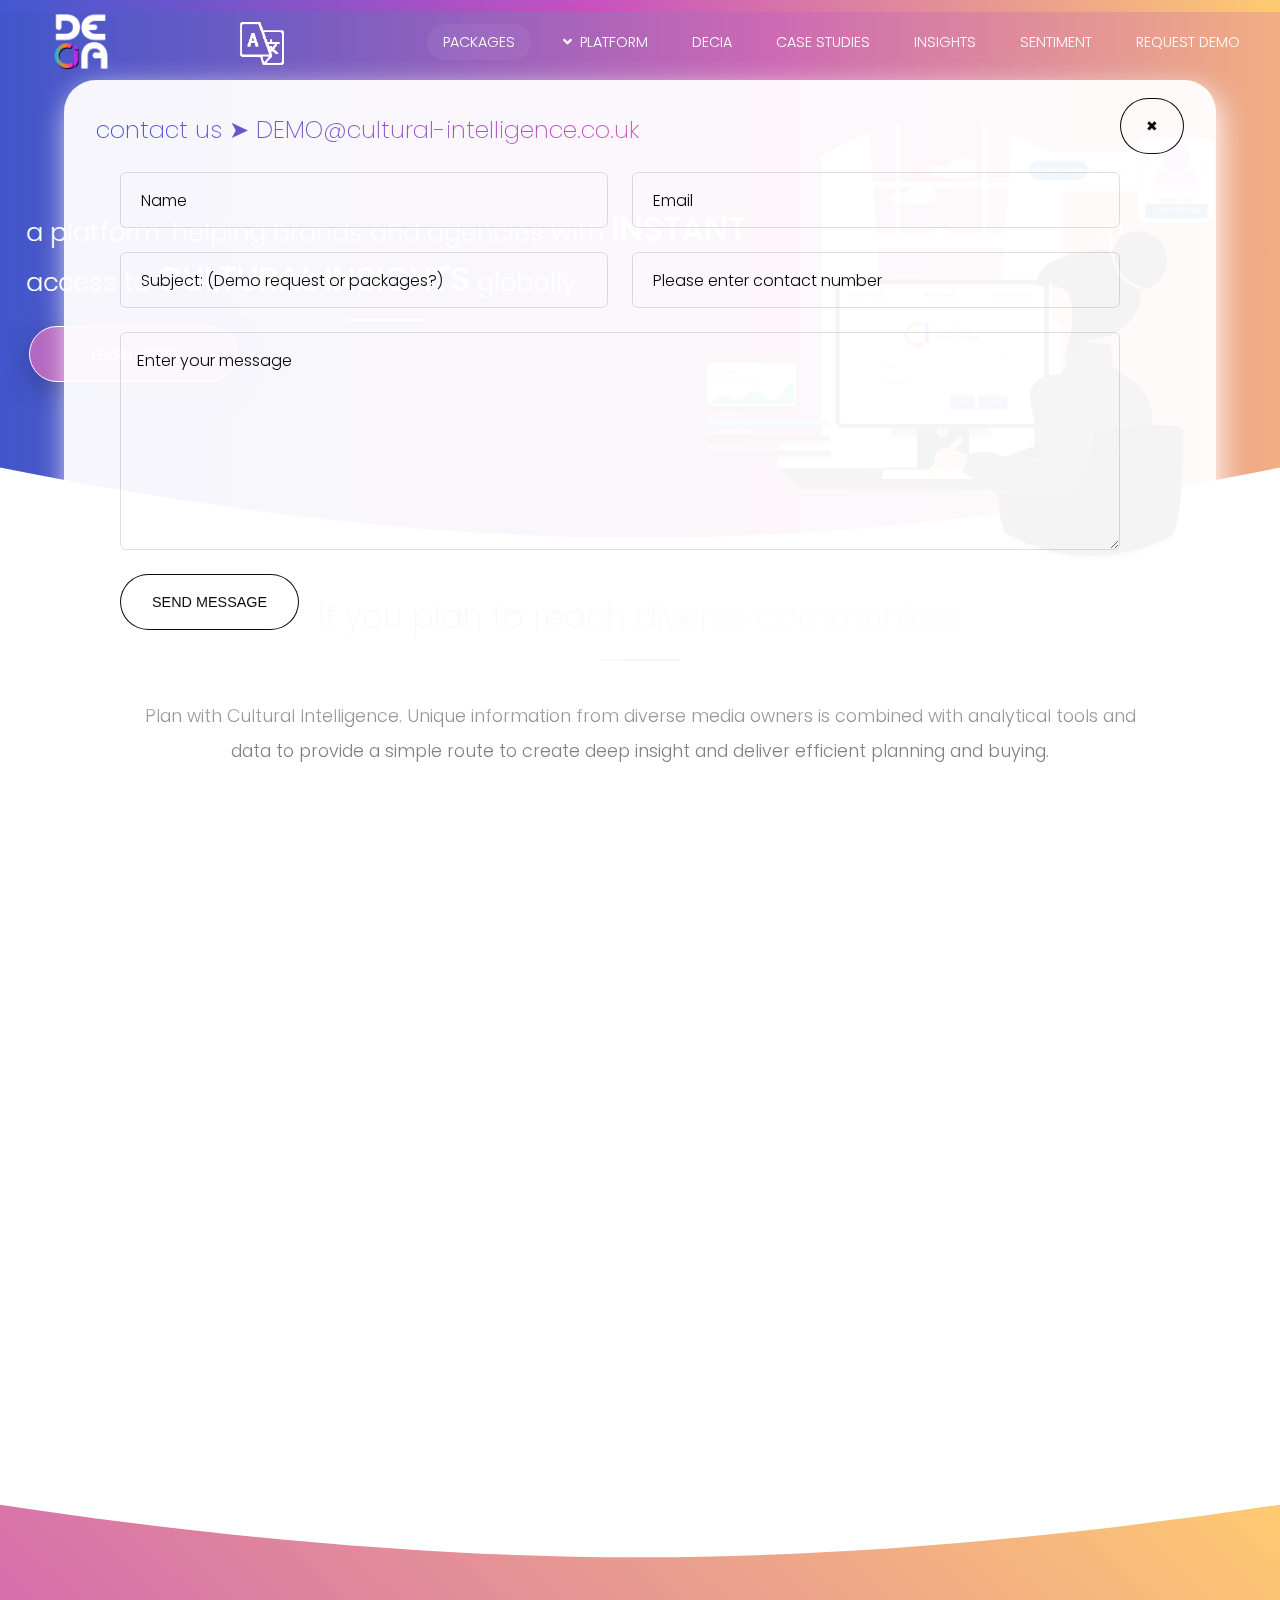
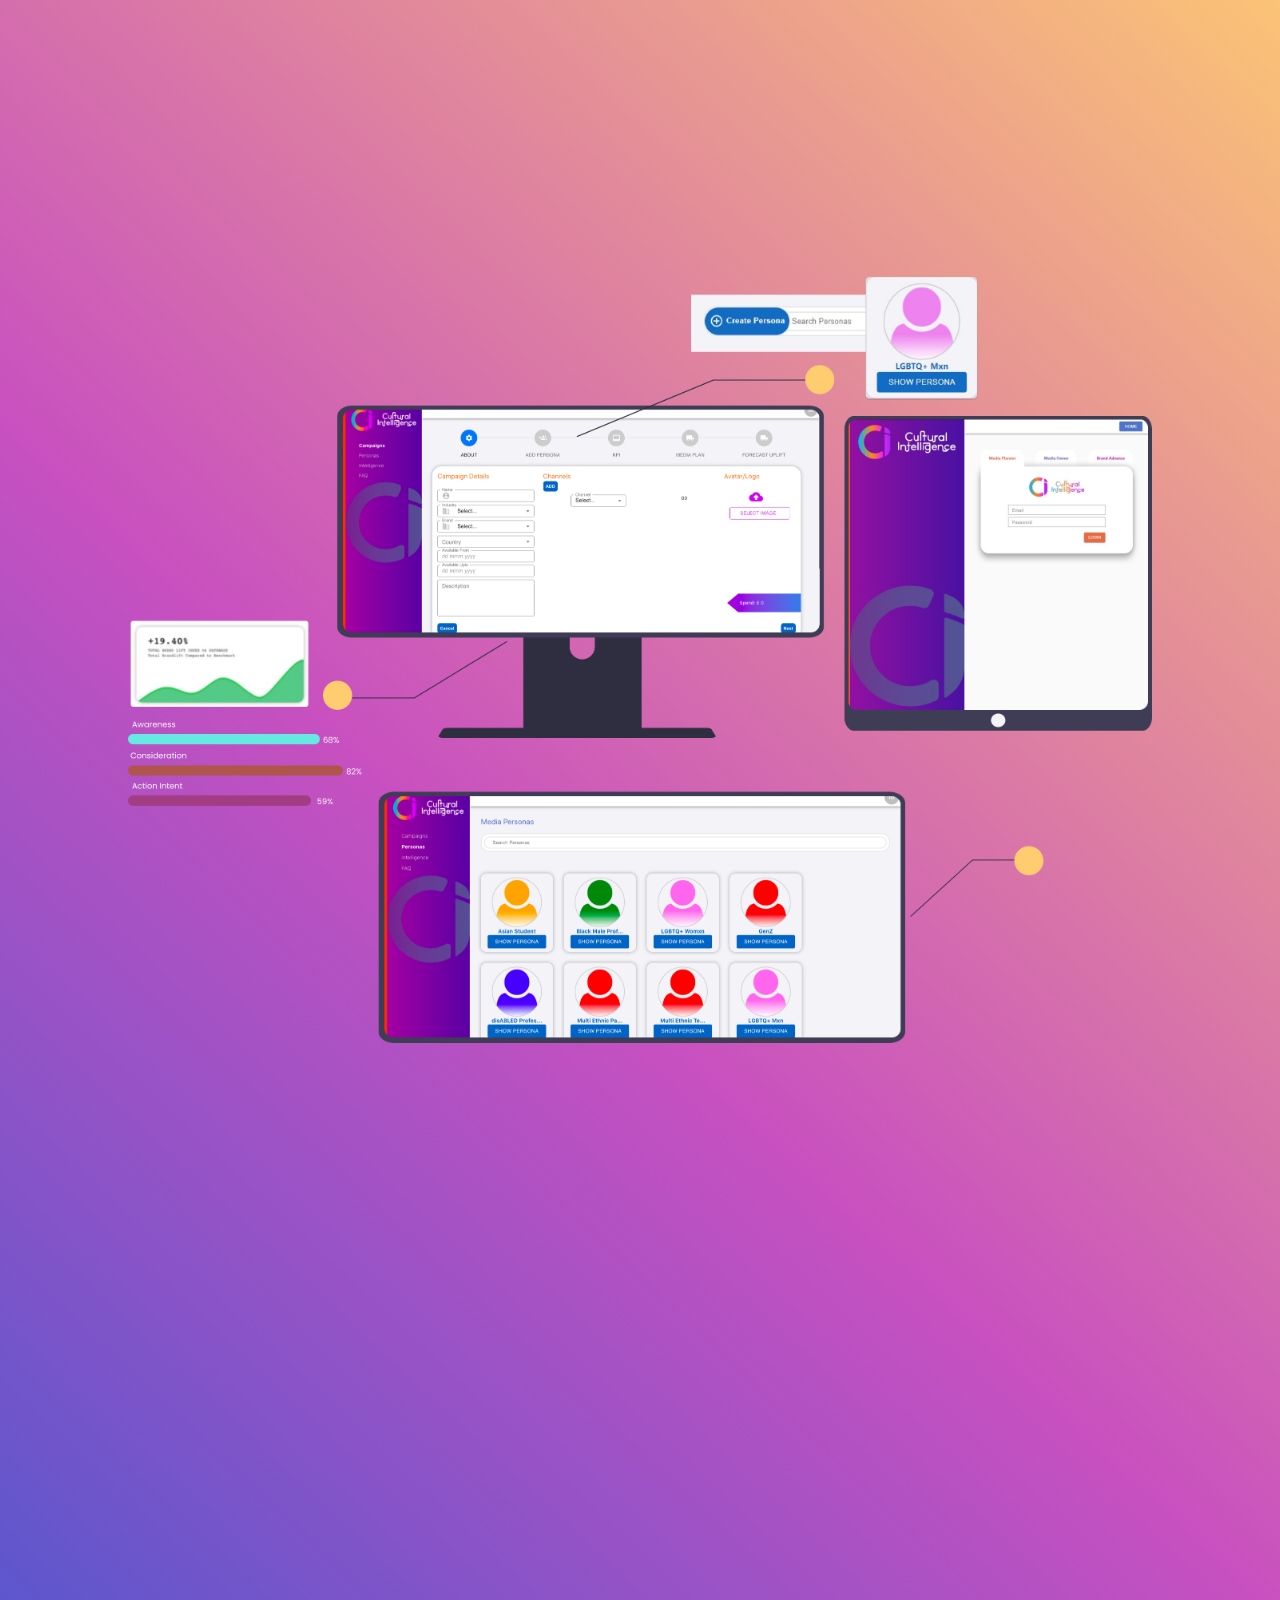
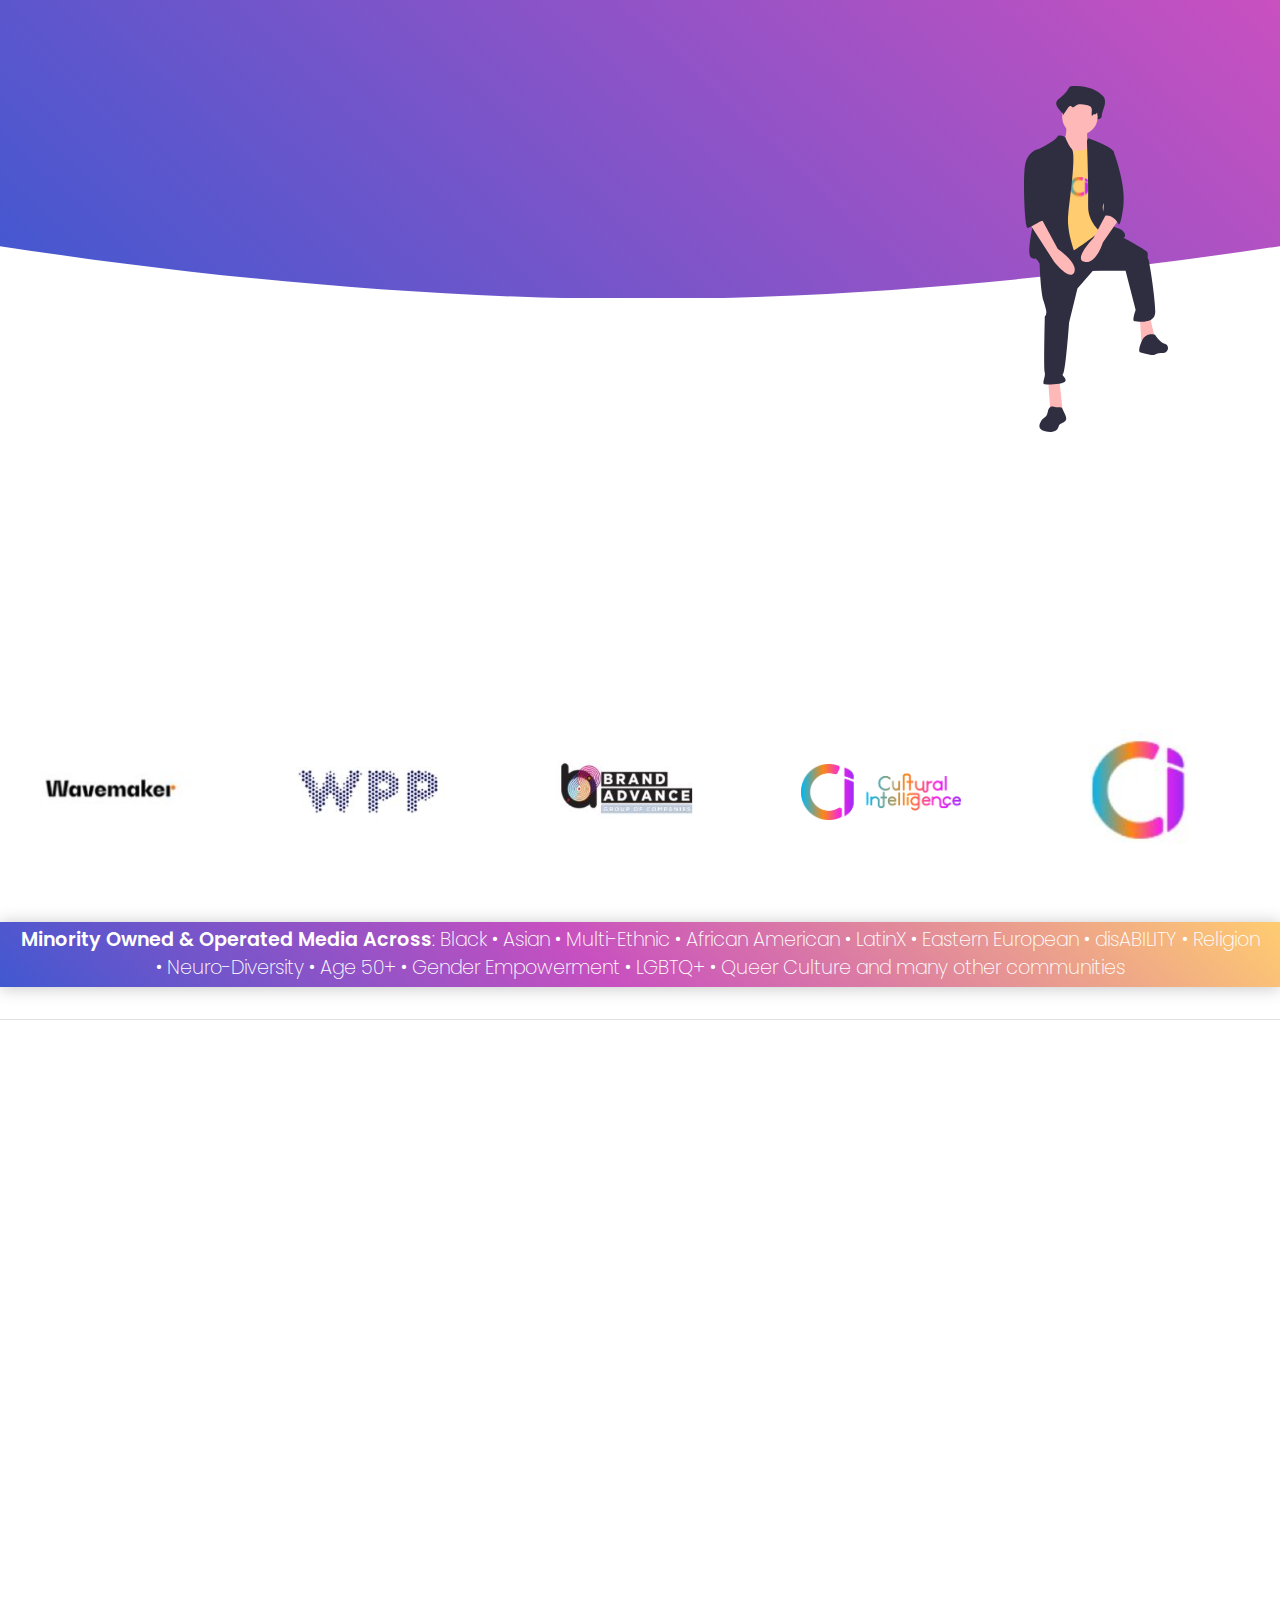
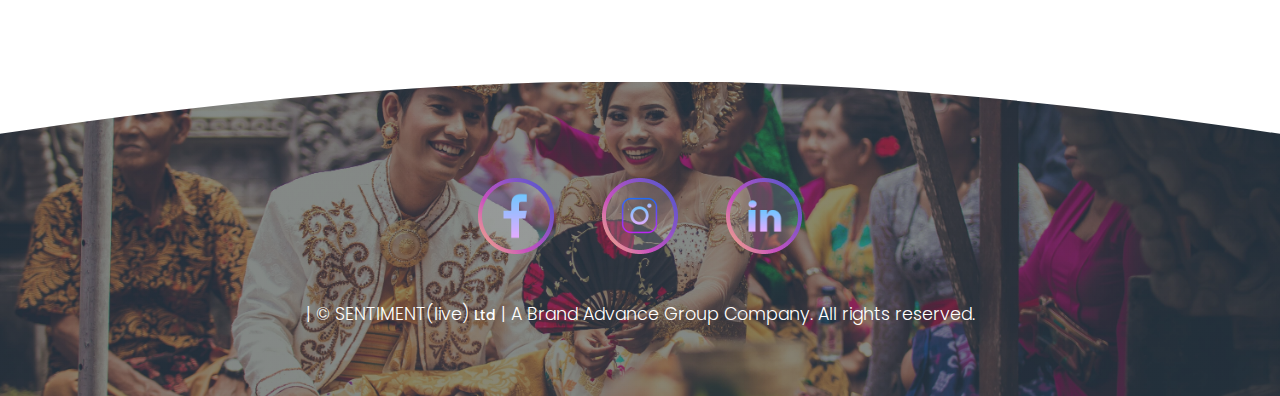
<file: index.html>
<!DOCTYPE HTML>
<html>
	<head>
		<title>Cultural Intelligence</title>
		<meta charset="utf-8" />
		<meta name="viewport" content="width=device-width, initial-scale=1, user-scalable=no" />
		<meta name="description" content="If you plan to reach diverse communities, plan with Cultural Intelligence. 
		Unique information from diverse media owners is combined with analytical tools and data to provide a simple route to create deep insight and deliver efficient planning and buying." />
		<meta name="keywords" content="" />
		<link rel="stylesheet" href="assets/css/main.css" />
		<link href="https://fonts.googleapis.com/css?family=Oswald:700|Poppins"
      rel="stylesheet"/>
	  <link rel="stylesheet" href="https://unpkg.com/aos@next/dist/aos.css" />
	  <script type="text/javascript">
		function googleTranslateElementInit() {
		  new google.translate.TranslateElement({pageLanguage: 'en'}, 'google_translate_element');
		}
	</script>

	<script type="text/javascript" 
	src="//translate.google.com/translate_a/element.js?
	cb=googleTranslateElementInit"></script>
	<script> (function (i, p, t, r, a, c, k) { i['WivObjKey'] = a; i[a] = i[a] || function () { i[a].q = i[a].q || [], i[a].q.push(arguments), i[a].c && i[a].c(); }, c = p.createElement(t), c.type = 'text/javascript', c.src = i.location.href.split('/')[0] + r, k = p.getElementsByTagName(t)[0], k.parentNode.insertBefore(c, k); })(window, document, 'script', '//iptrack.io/api/v1/wiv.js', 'wiv'); wiv('pageview_after_render', '9302b006908044a1b21fee07dcbf5b55'); </script>
	</head>
	<body class="is-preload" onload="div_show()">

		<!-- Wrapper -->
			<div id="wrapper">

				<!-- Header -->
					<section id="header" class="alt">

						<!-- Logo -->
							<a href="index.html" class="logo"><img class="cultural-logo" src="images/logos/Deca-ci-logo-white.png" alt="cultrual-logo"></a>
							<a href="index.html" class="logo"><img class="cultural-logo-1" src="images/logos/Deca-ci-logo-white.png" alt="cultrual-logo"></a>

						<!-- Nav -->
							<nav id="nav">
								<ul>
									<li class="current"><a href="packages.html">Packages</a></li>
									<li>
										<a href="#" class="icon solid fa-angle-down">Platform</a>
										<ul>
											<li><a href="media-planner.html">Media Planner</a></li>
											<li><a href="media-owner.html">Media Owner</a></li>
											<li><a href="Intelligence.html">Cultural Intelligence</a></li>
										</ul>
									</li>
									<li><a href="https://decaconsultancy.com/index.html">DECiA</a></li>
									<li><a href="https://decaconsultancy.com/case-study.html">CASE STUDIES</a></li>
									<li><a href="https://decaconsultancy.com/insights.html">INSIGHTS</a></li>
									<li><a href="Sentiment.html">Sentiment</a></li>
									<li><a href="#contact-page">Request Demo</a></li>
									<div id="google_translate_element"></div>
									<button onclick="translateBtn()" id="google-translate-btn"><img id="translate-image" src="images/icons/google translate-white.png" alt=""></button>
									<button onclick="translateBtn()" id="google-translate-btn2"><img id="translate-image" src="images/icons/google translate-white.png" alt=""></button>
								</ul>
							</nav>
					</section>
				<!-- Banner -->
					<section id="banner">
						<div class="content">
							<header class="major special">
								<h1 id="main-tagline">a platform: helping brands and agencies with <span>INSTANT</span> access to <span>CULTURAL INSIGHTS</span> globally.</h1>
							</header>
							<ul class="actions special">
								<li><a href="#contact-page" class="button primary wide scrolly">Learn More</a></li>
							</ul>
						</div>
						<div>
							<img id="hero-graphic" src="images/Graphics/Hero Graphic.svg" alt="">
						</div>
					</section>
				<!-- Popup Div Starts Here -->
					<section id="popup" data-aos="fade-down">
						<div class="inner" data-aos="fade-down">
							<button id="popup-x" onclick="div_hide()">✖</button>
							<h3 class="special-text">contact us ➤ DEMO@cultural-intelligence.co.uk</h3>
							<form action="https://formsubmit.co/DEMO@cultural-intelligence.co.uk" method="POST">
								<div class="row gtr-uniform">
									<div class="col-6 col-12-xsmall">
										<input type="text" id="demo-name" name ="name" placeholder="Name" required />
									</div>
									<div class="col-6 col-12-xsmall">
										<input type="email" id="demo-email" name="email" placeholder="Email" required/>
									</div>
									<!-- Break -->
									<div class="col-6 col-12-xsmall">
										<input type="text" id="demo-subject" name="subject" placeholder="Subject: (Demo request or packages?)" required>
									</div>
									<!-- Break -->
									<div class="col-6 col-12-xsmall">
										<input type="text" id="contact-number" name="contact-number" placeholder="Please enter contact number" required>
									</div>
									<!-- Break -->
									<div class="col-12">
										<textarea id="demo-message" name="message" placeholder="Enter your message" rows="6"></textarea>
									</div>
									<!-- Break -->
									<div class="col-12">
										<ul class="actions">
											<li><button type="submit">Send message</button></li>
										</ul>
									</div>
								</div>
								<input type="hidden" name="_subject" value="Cultural Intelligence New submission!">
								<input type="hidden" name="_captcha" value="true">
								<input type="hidden" name="_template" value="table">
								<input type="hidden" name="_next" value="https://www.cultural-intelligence.co.uk/thanks-page/thanks.html">
							</form>
						</div>
					</section>

				<!-- Section -->
					<section class="wrapper style1" id="first">
						<div class="inner">
							<header class="major special" data-aos="fade-down" data-aos-once="false">
								<h2 class="special-text">If you plan to reach diverse communities</h2>
								<p>Plan with Cultural Intelligence. Unique information from diverse media owners is combined with analytical tools and data to provide a simple route to 
									create deep insight and deliver efficient planning and buying.</p>
							</header>
							<div class="spotlights">
								<section>
									<div id="main-graphic" class="home-graphic" data-aos="fade-right" data-aos-once="false"><img src="images/Graphics/main section graphic.svg" alt="" /></div>
									<div class="content" data-aos="fade-left" data-aos-once="false">
										<header class="major">
											<h3 class="special-text">Specify your campaign brief and access data from 
												hundreds of diverse media sources.</h3>
										</header>
										<p>The intelligence section is a planners toolkit with multiple sources for insight into diverse communities. 
											Find inspiration and insight for your planning with analysis of diverse content trends, benchmarks for sector surveys, 
											structured media owner information, brand uplift, and key survey responses.</p>
									</div>
								</section>
							</div>
						</div>
					</section>

				<!-- Section -->
					<section class="wrapper style2 alt">
						<div class="inner">
							<header class="major special" data-aos="fade-down" data-aos-once="false">
								<h2 id="features-title">Features to reach <span>DIVERSITY</span> at scale</h2>
								<p id="features-sub-text">Request a demo today down below</p>
								<hr class="page-divider">
							</header>
							<div id="product-section-image"><img src="images/Graphics/product-section-graphic.png" alt=""></div>
						</div>
						<div class="spotlights mainpage">
							<section>
								<div class="image" data-aos="fade-right" data-aos-once="false"><img src="images/Graphics/main-section1.png" alt="" /></div>
								<div class="content" data-aos="fade-left" data-aos-once="false">
									<p>Reach diversity with planning and buying tools tailored to your specific needs. 
										<br>Create a detailed brief to specify what you want from the world’s leading diverse media 
										owners With access to hundreds of diverse media sources across many types of media you can connect 
										to the right opportunities to deliver your objectives.</p>
								</div>
							</section>
							
							<section>
								<div class="image" data-aos="fade-left" data-aos-once="false"><img src="images/Graphics/main-section2.png" alt="" /></div>
								<div class="content" data-aos="fade-right" data-aos-once="false">
									<p>Build and adapt your target personas to explore the clearest mapping to your objectives and client audience requirements. 
										With many diverse audience parameters the range of possible personas is extremely flexible.
										Explore persona templates to understand the different types of diverse personas.</p>
								</div>
							</section>
							
							<section>
								<div class="image" data-aos="fade-right" data-aos-once="false"><img src="images/Graphics/main-section3.png" alt="" /></div>
								<div class="content" data-aos="fade-left" data-aos-once="false">
									<p>With your diverse media plan you will also see brand uplift predictions based on industry benchmarks 
										for the different diverse communities you wish to reach</p>
								</div>
							</section>
							<section id="sitting-graphic-section">
								<div class="image"><img src="images/Graphics/man-sitting.svg" alt="" id="man-sitting"/></div>
							</section>
						</div>
					</section>

				<!-- Section -->
					<section class="wrapper style1">
						<div class="inner">
							<header class="major special alt" data-aos="fade-down" data-aos-once="false">
								<h2 class="special-text logo-section">Companies equipped to reach <span>diversity</span> at scale with <span>Cultural Intelligence</span></h2>
							</header>
							<div class="container">
								<div class="row aln-center">
									<div class="slider-3">
										<div class= "slide-track">
										   <div class="slide">
											   <img src="images/logos/brand advance logo.JPG">
										   </div>
										   <div class="slide">
											   <img src="images/logos/ci logo 1.png">
										   </div>
										   <div class="slide">
											   <img src="./images/logos/Cultural logo.JPG">
										   </div>
										   <div class="slide">
											   <img src="./images/logos/wavemaker.JPG">
										   </div>
										   <div class="slide">
											   <img src="./images/logos/WPP.JPG">
										   </div>
										   <div class="slide">
											<img src="images/logos/brand advance logo.JPG">
										</div>
										<div class="slide">
											<img src="images/logos/ci logo 1.png">
										</div>
										<div class="slide">
											<img src="./images/logos/Cultural logo.JPG">
										</div>
										<div class="slide">
											<img src="./images/logos/wavemaker.JPG">
										</div>
										<div class="slide">
											<img src="./images/logos/WPP.JPG">
										</div>
										<div class="slide">
											<img src="images/logos/brand advance logo.JPG">
										</div>
										<div class="slide">
											<img src="images/logos/ci logo 1.png">
										</div>
										<div class="slide">
											<img src="./images/logos/Cultural logo.JPG">
										</div>
										<div class="slide">
											<img src="./images/logos/wavemaker.JPG">
										</div>
										<div class="slide">
											<img src="./images/logos/WPP.JPG">
										</div>
										<div class="slide">
											<img src="images/logos/brand advance logo.JPG">
										</div>
										<div class="slide">
											<img src="images/logos/ci logo 1.png">
										</div>
										<div class="slide">
											<img src="./images/logos/Cultural logo.JPG">
										</div>
										<div class="slide">
											<img src="./images/logos/wavemaker.JPG">
										</div>
										<div class="slide">
											<img src="./images/logos/WPP.JPG">
										</div>
									   </div>
								   </div>
								</div>
							</div>
						</div>
						<div class="footer-bar" id="contact-page">
							<h2><span class="footer-blurb">Minority Owned & Operated Media Across</span>: Black • Asian • 
								Multi-Ethnic • African American • LatinX • Eastern European • 
								disABILITY • Religion • Neuro-Diversity • Age 50+ • Gender Empowerment • 
								LGBTQ+ • Queer Culture  and many other communities</h2>
						</div>
						<hr>
					</section>

							<!-- Section -->
							<section class="wrapper style4">
								<div class="inner" data-aos="fade-down">
									<h3 class="special-text">contact us ➤ DEMO@cultural-intelligence.co.uk</h3>
									<form action="https://formsubmit.co/DEMO@cultural-intelligence.co.uk" method="POST">
										<div class="row gtr-uniform">
											<div class="col-6 col-12-xsmall">
												<input type="text" id="demo-name" name ="name" placeholder="Name" required />
											</div>
											<div class="col-6 col-12-xsmall">
												<input type="email" id="demo-email" name="email" placeholder="Email" required/>
											</div>
											<!-- Break -->
											<div class="col-6 col-12-xsmall">
												<input type="text" id="demo-subject" name="subject" placeholder="Subject: (Demo request or packages?)" required>
											</div>
											<!-- Break -->
											<div class="col-6 col-12-xsmall">
												<input type="text" id="contact-number" name="contact-number" placeholder="Please enter contact number" required>
											</div>
											<!-- Break -->
											<div class="col-12">
												<textarea id="demo-message" name="message" placeholder="Enter your message" rows="6"></textarea>
											</div>
											<!-- Break -->
											<div class="col-12">
												<ul class="actions">
													<li><button type="submit">Send message</button></li>
												</ul>
											</div>
										</div>
										<input type="hidden" name="_subject" value="Cultural Intelligence New submission!">
										<input type="hidden" name="_captcha" value="true">
										<input type="hidden" name="_template" value="table">
										<input type="hidden" name="_next" value="https://www.cultural-intelligence.co.uk/thanks-page/thanks.html">
									</form>
								</div>
							</section>

				<!-- Footer -->
					<section id="footer">
						<ul class="icons">
							<li><a href="https://www.facebook.com/Cultural-Intelligence-100984355767927"><img src="images/icons/facebook-icon.png"/></a></li>
							<li><a href="#" ><img src="images/icons/instagram-icon.png"/></a></li>
							<li><a href="#" ><img src="images/icons/LinkedIn-icon.png"/></a></li>
						</ul>
						<p class="copyright">
							| &copy; SENTIMENT(live)<span id="ltd"> Ltd</span> | A Brand Advance Group Company. All rights reserved.
						</p>
					</section>

			</div>

		<!-- Scripts -->
		<script src="assets/js/jquery.min.js"></script>
		<script src="assets/js/jquery.dropotron.min.js"></script>
		<script src="assets/js/jquery.scrollex.min.js"></script>
		<script src="assets/js/jquery.scrolly.min.js"></script>
		<script src="assets/js/browser.min.js"></script>
		<script src="assets/js/breakpoints.min.js"></script>
		<script src="assets/js/util.js"></script>
		<script src="assets/js/main.js"></script>
		<script src="assets/js/navbar-logo.js"></script>
		<script src="https://unpkg.com/aos@next/dist/aos.js"></script>
		<script src="assets/js/google-translate.js"></script>
		<script src="assets/js/contact-popup.js"></script>
		<script>
		  AOS.init({
			duration: 1500,
			once: true,
		  });
		</script>
	</body>
</html>
</file>
<file: assets/css/main.css>
@import url(fontawesome-all.min.css);
@import url("https://fonts.googleapis.com/css?family=IBM+Plex+Sans:200,200i,400,400i");
@import "http://fonts.googleapis.com/css?family=Raleway";
@import url('https://fonts.googleapis.com/css2?family=Poppins:wght@300&display=swap');

html, body, div, span, applet, object,
iframe, h1, h2, h3, h4, h5, h6, p, blockquote,
pre, a, abbr, acronym, address, big, cite,
code, del, dfn, em, img, ins, kbd, q, s, samp,
small, strike, strong, sub, sup, tt, var, b,
u, i, center, dl, dt, dd, ol, ul, li, fieldset,
form, label, legend, table, caption, tbody,
tfoot, thead, tr, th, td, article, aside,
canvas, details, embed, figure, figcaption,
footer, header, hgroup, menu, nav, output, ruby,
section, summary, time, mark, audio, video {
	margin: 0;
	padding: 0;
	border: 0;
	font-size: 100%;
	font: inherit;
	vertical-align: baseline;}

article, aside, details, figcaption, figure,
footer, header, hgroup, menu, nav, section {
	display: block;}

body {
	line-height: 1;
}

ol, ul {
	list-style: none;
}

blockquote, q {
	quotes: none;
}

	blockquote:before, blockquote:after, q:before, q:after {
		content: '';
		content: none;
	}

table {
	border-collapse: collapse;
	border-spacing: 0;
}

body {
	-webkit-text-size-adjust: none;
}

mark {
	background-color: transparent;
	color: inherit;
}

input::-moz-focus-inner {
	border: 0;
	padding: 0;
}

input, select, textarea {
	-moz-appearance: none;
	-webkit-appearance: none;
	-ms-appearance: none;
	appearance: none;
}

/* Basic */

	@-ms-viewport {
		width: device-width;
	}

	body {
		-ms-overflow-style: scrollbar;

	}

	@media screen and (max-width: 480px) {

		html, body {
			min-width: 320px;
		}

	}

	html {
		box-sizing: border-box;
	}

	*, *:before, *:after {
		box-sizing: inherit;
	}

	body.is-preload *, body.is-preload *:before, body.is-preload *:after {
		-moz-animation: none !important;
		-webkit-animation: none !important;
		-ms-animation: none !important;
		animation: none !important;
		-moz-transition: none !important;
		-webkit-transition: none !important;
		-ms-transition: none !important;
		transition: none !important;
	}

/* Typography */

	html {
		font-size: 14pt;
	}

		@media screen and (max-width: 1680px) {

			html {
				font-size: 12pt;
			}

		}

		@media screen and (max-width: 736px) {

			html {
				font-size: 11pt;
			}

		}

		@media screen and (max-width: 360px) {

			html {
				font-size: 10pt;
			}

		}

	body {
		background-color: #333333;
		color: rgb(129, 129, 129)
	}

	body, input, select, textarea {
		font-family: "Poppins", Helvetica, sans-serif;
		font-weight: 300;
		font-size: 1rem;
		line-height: 2;
	}

	a {
		-moz-transition: color 0.2s ease-in-out, border-bottom-color 0.2s ease-in-out;
		-webkit-transition: color 0.2s ease-in-out, border-bottom-color 0.2s ease-in-out;
		-ms-transition: color 0.2s ease-in-out, border-bottom-color 0.2s ease-in-out;
		transition: color 0.2s ease-in-out, border-bottom-color 0.2s ease-in-out;
		text-decoration: none;
	}

		a:hover {
			border-bottom-color: transparent;
		}

	strong, b {
		font-weight: 400;
	}

	em, i {
		font-style: italic;
	}

	p {
		margin: 0 0 0rem 0rem;
		font-size: 1.1em;
	}

	h1, h2, h3, h4, h5, h6 {
		font-weight: 200;
		line-height: 1.5;
		margin: 0 0 1.5rem 0;
	}

		h1 a, h2 a, h3 a, h4 a, h5 a, h6 a {
			color: inherit;
			text-decoration: none;
		}

	h1 {
		font-size: 3.25rem;
		
	}

	h2 {
		font-size: 1.85rem;
	}


	h3 {
		font-size: 1.65rem;
		
	}

	h4 {
		font-size: 1.35rem;
	}

	h5 {
		font-size: 0.9rem;
	}

	h6 {
		font-size: 0.7rem;
	}


	@media screen and (max-width: 1280px) {

		h1 {
			font-size: 2.75rem;
		}

		h2 {
			font-size: 2rem;
		}

		h3 {
			font-size: 1.5rem;
		}

	}

	@media screen and (max-width: 736px) {

		h1 {
			font-size: 2.25rem;
		}

		h2 {
			font-size: 1.5rem;
		}

		h3 {
			font-size: 1.25rem;
		}

	}

	sub {
		font-size: 0.8rem;
		position: relative;
		top: 0.5rem;
	}

	sup {
		font-size: 0.8rem;
		position: relative;
		top: -0.5rem;
	}

	blockquote {
		border-left: solid 0.5rem;
		font-style: italic;
		margin: 0 0 2rem 0;
		padding: 1rem 0 1rem 2rem;
	}

	code {
		border-radius: 6px;
		border: solid 1px;
		font-family: "Courier New", monospace;
		font-size: 0.9rem;
		margin: 0 0.25rem;
		padding: 0.25rem 0.65rem;
	}

	pre {
		-webkit-overflow-scrolling: touch;
		font-family: "Courier New", monospace;
		font-size: 0.9rem;
		margin: 0 0 2rem 0;
	}

		pre code {
			display: block;
			line-height: 1.75;
			padding: 1rem 1.5rem;
			overflow-x: auto;
		}

	hr {
		border: 0;
		border-bottom: solid 1px;
		margin: 2rem 0;
	}

		hr.major {
			margin: 4rem 0;
		}

		@media screen and (max-width: 736px) {

			hr.major {
				margin: 3rem 0;
			}

		}

		span{
			font-size: 1.3em;
			font-weight: 500;
		}

	header.major h1, header.major h2, header.major h3, header.major h4, header.major h5, header.major h6 {
		margin: -40px 0em 0.875em 0em;
		padding-bottom: 0.875em;
	}

	header.major h1{
		text-align: center;
		font-size: 2vw;
		font-weight: 300;
		position: relative;
	}

	@media screen and (max-width: 1200px){
		header.major h1{
			font-size: 2em;

		}
	}

	#main-tagline{
		position: relative;
		text-align: left;
		top:1em;
	}

	@media screen and (max-width: 1280px){
		#main-tagline{
			left:1em;
		}
		#banner .button.primary{
			margin-left:2em;
			
		}
	}

	@media screen and (max-width: 980px){
		#main-tagline{
			font-size: 2em;
			text-align: center;
			margin:auto;
			top:-2em;
			left:0em
		}
		#banner .button.primary{
			margin:0 auto;
			font-size: 13px;
			
		}
		#hero-graphic{
			display:none !important;

		}
	}

	@media screen and (max-width: 480px){
		#main-tagline{
			font-size: 1.5em;
			text-align: center;
			margin:auto;
			top:-4em;
			left:0em
		}
		#banner .button.primary{
			margin:0 auto;
			font-size: 13px;
			
		}
		
	}

	header.major h4{
		margin: -25px 15em 0.875em 15em;
		
	}

		header.major h1:after, header.major h2:after, header.major h3:after, header.major h4:after, header.major h5:after, header.major h6:after {
			position: relative;
			top: 0.55em;
			content: '';
			height: 2px;
			display: block;
			width: 5rem;
		}

	header.major p {
		font-size: 1.1rem;
		margin: 0 0 0rem 0;
		color: rgb(129, 129, 129);
	}

	header.major.alt {
		margin-bottom: -3rem;
	}

	header.special {
		text-align: center;
	}

		header.special.major h1:after, header.special.major h2:after, header.special.major h3:after, header.special.major h4:after, header.special.major h5:after, header.special.major h6:after {
			margin: 0 auto;
		}

		header.special.major h1:after{
			margin: auto;
		}

	@media screen and (max-width: 1280px) {

		header.major p {
			margin: 0 0 4rem 0;
		}

		header.major.alt {
			margin-bottom: -1rem;
		}
		header.major h4{
		margin: -40px 0 0.875em 0;
		padding-bottom: 0.875em;
			
		}

	}

	@media screen and (max-width: 736px) {

		header.major p {
			font-size: 1rem;
			margin: 0 0 3rem 0;
		}

		header.major.alt {
			margin-bottom: -1rem;
		}

	}

	@media screen and (max-width: 480px) {

		header.major p br {
			display: none;
		}

	}

	input, select, textarea {
		color: #000000;
	}

	a {
		color: #4797ec;
	}

	strong, b {
		color: #000000;
	}

	h1, h2, h3, h4, h5, h6 {
		color: #ffffff;
	}

	blockquote {
		border-left-color: rgba(0, 0, 0, 0.125);
	}

	code {
		background: rgba(0, 0, 0, 0.05);
		border-color: rgba(0, 0, 0, 0.125);
	}

	hr {
		border-bottom-color: rgba(0, 0, 0, 0.125);
	}

	header.major h1:after, header.major h2:after, header.major h3:after, header.major h4:after, header.major h5:after, header.major h6:after {
		background-color: #4797ec;
		background-image: url("../../images/overlay.png"), linear-gradient(90deg, rgba(71, 151, 236, 0), #884beb 90%);
		background-size: auto, auto;
		background-repeat: repeat, no-repeat;
	}

	@media screen and (max-width: 1280px) {

		header.major h3:after, header.major h4:after {
			display: none;
		}


	}

	@media screen and (max-width: 736px) {

		header.major h3:after, header.major h4:after {
			display: none;
		}

	}

	@media screen and (max-width: 480px) {

		header.major h3:after, header.major h4:after {
			display: none;
		}

	}



	@media screen and (max-width: 1280px) {

		header.major h3 {
			font-size: 1.8rem;
		}

	}

	@media screen and (max-width: 736px) {

		header.major h3 {
			font-size: 1.2rem;
			margin: 0;
			
		}
		header.major h4 {
			font-size: 1rem;
			margin: 1em 0 0 0;
			
		}

	}

/* Row */

	.row {
		display: flex;
		flex-wrap: wrap;
		box-sizing: border-box;
		align-items: stretch;
	}

		.row > * {
			box-sizing: border-box;
		}

		.row.gtr-uniform > * > :last-child {
			margin-bottom: 0;
		}

		.row.aln-left {
			justify-content: flex-start;
		}

		.row.aln-center {
			justify-content: center;
		}

		.row.aln-right {
			justify-content: flex-end;
		}

		.row.aln-top {
			align-items: flex-start;
		}

		.row.aln-middle {
			align-items: center;
		}

		.row.aln-bottom {
			align-items: flex-end;
		}

		.row > .imp {
			order: -1;
		}

		.row > .col-1 {
			width: 8.33333%;
		}

		.row > .off-1 {
			margin-left: 8.33333%;
		}

		.row > .col-2 {
			width: 16.66667%;
		}

		.row > .off-2 {
			margin-left: 16.66667%;
		}

		.row > .col-3 {
			width: 25%;
		}

		.row > .off-3 {
			margin-left: 25%;
		}

		.row > .col-4 {
			width: 33.33333%;
		}

		.row > .off-4 {
			margin-left: 33.33333%;
		}

		.row > .col-5 {
			width: 41.66667%;
		}

		.row > .off-5 {
			margin-left: 41.66667%;
		}

		.row > .col-6 {
			width: 50%;
		}

		.row > .off-6 {
			margin-left: 50%;
		}

		.row > .col-7 {
			width: 58.33333%;
		}

		.row > .off-7 {
			margin-left: 58.33333%;
		}

		.row > .col-8 {
			width: 66.66667%;
		}

		.row > .off-8 {
			margin-left: 66.66667%;
		}

		.row > .col-9 {
			width: 75%;
		}

		.row > .off-9 {
			margin-left: 75%;
		}

		.row > .col-10 {
			width: 83.33333%;
		}

		.row > .off-10 {
			margin-left: 83.33333%;
		}

		.row > .col-11 {
			width: 91.66667%;
		}

		.row > .off-11 {
			margin-left: 91.66667%;
		}

		.row > .col-12 {
			width: 100%;
		}

		.row > .off-12 {
			margin-left: 100%;
		}

		.row.gtr-0 {
			margin-top: 0;
			margin-left: 0rem;
		}

			.row.gtr-0 > * {
				padding: 0 0 0 0rem;
			}

			.row.gtr-0.gtr-uniform {
				margin-top: 0rem;
			}

				.row.gtr-0.gtr-uniform > * {
					padding-top: 0rem;
				}

		.row.gtr-25 {
			margin-top: 0;
			margin-left: -0.5rem;
		}

			.row.gtr-25 > * {
				padding: 0 0 0 0.5rem;
			}

			.row.gtr-25.gtr-uniform {
				margin-top: -0.5rem;
			}

				.row.gtr-25.gtr-uniform > * {
					padding-top: 0.5rem;
				}

		.row.gtr-50 {
			margin-top: 0;
			margin-left: -1rem;
		}

			.row.gtr-50 > * {
				padding: 0 0 0 1rem;
			}

			.row.gtr-50.gtr-uniform {
				margin-top: -1rem;
			}

				.row.gtr-50.gtr-uniform > * {
					padding-top: 1rem;
				}

		.row {
			margin-top: 0;
			margin-left: -2rem;
		}

			.row > * {
				padding: 0 0 0 2rem;
			}

			.row.gtr-uniform {
				margin-top: -2rem;
			}

				.row.gtr-uniform > * {
					padding-top: 2rem;
				}

		.row.gtr-150 {
			margin-top: 0;
			margin-left: -3rem;
		}

			.row.gtr-150 > * {
				padding: 0 0 0 3rem;
			}

			.row.gtr-150.gtr-uniform {
				margin-top: -3rem;
			}

				.row.gtr-150.gtr-uniform > * {
					padding-top: 3rem;
				}

		.row.gtr-200 {
			margin-top: 0;
			margin-left: -4rem;
		}

			.row.gtr-200 > * {
				padding: 0 0 0 4rem;
			}

			.row.gtr-200.gtr-uniform {
				margin-top: -4rem;
			}

				.row.gtr-200.gtr-uniform > * {
					padding-top: 4rem;
				}

		@media screen and (max-width: 1680px) {

			.row {
				display: flex;
				flex-wrap: wrap;
				box-sizing: border-box;
				align-items: stretch;
			}

				.row > * {
					box-sizing: border-box;
				}

				.row.gtr-uniform > * > :last-child {
					margin-bottom: 0;
				}

				.row.aln-left {
					justify-content: flex-start;
				}

				.row.aln-center {
					justify-content: center;
				}

				.row.aln-right {
					justify-content: flex-end;
				}

				.row.aln-top {
					align-items: flex-start;
				}

				.row.aln-middle {
					align-items: center;
				}

				.row.aln-bottom {
					align-items: flex-end;
				}

				.row > .imp-xlarge {
					order: -1;
				}

				.row > .col-1-xlarge {
					width: 8.33333%;
				}

				.row > .off-1-xlarge {
					margin-left: 8.33333%;
				}

				.row > .col-2-xlarge {
					width: 16.66667%;
				}

				.row > .off-2-xlarge {
					margin-left: 16.66667%;
				}

				.row > .col-3-xlarge {
					width: 25%;
				}

				.row > .off-3-xlarge {
					margin-left: 25%;
				}

				.row > .col-4-xlarge {
					width: 33.33333%;
				}

				.row > .off-4-xlarge {
					margin-left: 33.33333%;
				}

				.row > .col-5-xlarge {
					width: 41.66667%;
				}

				.row > .off-5-xlarge {
					margin-left: 41.66667%;
				}

				.row > .col-6-xlarge {
					width: 50%;
				}

				.row > .off-6-xlarge {
					margin-left: 50%;
				}

				.row > .col-7-xlarge {
					width: 58.33333%;
				}

				.row > .off-7-xlarge {
					margin-left: 58.33333%;
				}

				.row > .col-8-xlarge {
					width: 66.66667%;
				}

				.row > .off-8-xlarge {
					margin-left: 66.66667%;
				}

				.row > .col-9-xlarge {
					width: 75%;
				}

				.row > .off-9-xlarge {
					margin-left: 75%;
				}

				.row > .col-10-xlarge {
					width: 83.33333%;
				}

				.row > .off-10-xlarge {
					margin-left: 83.33333%;
				}

				.row > .col-11-xlarge {
					width: 91.66667%;
				}

				.row > .off-11-xlarge {
					margin-left: 91.66667%;
				}

				.row > .col-12-xlarge {
					width: 100%;
				}

				.row > .off-12-xlarge {
					margin-left: 100%;
				}

				.row.gtr-0 {
					margin-top: 0;
					margin-left: 0rem;
				}

					.row.gtr-0 > * {
						padding: 0 0 0 0rem;
					}

					.row.gtr-0.gtr-uniform {
						margin-top: 0rem;
					}

						.row.gtr-0.gtr-uniform > * {
							padding-top: 0rem;
						}

				.row.gtr-25 {
					margin-top: 0;
					margin-left: -0.5rem;
				}

					.row.gtr-25 > * {
						padding: 0 0 0 0.5rem;
					}

					.row.gtr-25.gtr-uniform {
						margin-top: -0.5rem;
					}

						.row.gtr-25.gtr-uniform > * {
							padding-top: 0.5rem;
						}

				.row.gtr-50 {
					margin-top: 0;
					margin-left: -1rem;
				}

					.row.gtr-50 > * {
						padding: 0 0 0 1rem;
					}

					.row.gtr-50.gtr-uniform {
						margin-top: -1rem;
					}

						.row.gtr-50.gtr-uniform > * {
							padding-top: 1rem;
						}

				.row {
					margin-top: 0;
					margin-left: -2rem;
				}

					.row > * {
						padding: 0 0 0 2rem;
					}

					.row.gtr-uniform {
						margin-top: -2rem;
					}

						.row.gtr-uniform > * {
							padding-top: 2rem;
						}

				.row.gtr-150 {
					margin-top: 0;
					margin-left: -3rem;
				}

					.row.gtr-150 > * {
						padding: 0 0 0 3rem;
					}

					.row.gtr-150.gtr-uniform {
						margin-top: -3rem;
					}

						.row.gtr-150.gtr-uniform > * {
							padding-top: 3rem;
						}

				.row.gtr-200 {
					margin-top: 0;
					margin-left: -4rem;
				}

					.row.gtr-200 > * {
						padding: 0 0 0 4rem;
					}

					.row.gtr-200.gtr-uniform {
						margin-top: -4rem;
					}

						.row.gtr-200.gtr-uniform > * {
							padding-top: 4rem;
						}

		}

		@media screen and (max-width: 1280px) {

			.row {
				display: flex;
				flex-wrap: wrap;
				box-sizing: border-box;
				align-items: stretch;
			}

				.row > * {
					box-sizing: border-box;
				}

				.row.gtr-uniform > * > :last-child {
					margin-bottom: 0;
				}

				.row.aln-left {
					justify-content: flex-start;
				}

				.row.aln-center {
					justify-content: center;
				}

				.row.aln-right {
					justify-content: flex-end;
				}

				.row.aln-top {
					align-items: flex-start;
				}

				.row.aln-middle {
					align-items: center;
				}

				.row.aln-bottom {
					align-items: flex-end;
				}

				.row > .imp-large {
					order: -1;
				}

				.row > .col-1-large {
					width: 8.33333%;
				}

				.row > .off-1-large {
					margin-left: 8.33333%;
				}

				.row > .col-2-large {
					width: 16.66667%;
				}

				.row > .off-2-large {
					margin-left: 16.66667%;
				}

				.row > .col-3-large {
					width: 25%;
				}

				.row > .off-3-large {
					margin-left: 25%;
				}

				.row > .col-4-large {
					width: 33.33333%;
				}

				.row > .off-4-large {
					margin-left: 33.33333%;
				}

				.row > .col-5-large {
					width: 41.66667%;
				}

				.row > .off-5-large {
					margin-left: 41.66667%;
				}

				.row > .col-6-large {
					width: 50%;
				}

				.row > .off-6-large {
					margin-left: 50%;
				}

				.row > .col-7-large {
					width: 58.33333%;
				}

				.row > .off-7-large {
					margin-left: 58.33333%;
				}

				.row > .col-8-large {
					width: 66.66667%;
				}

				.row > .off-8-large {
					margin-left: 66.66667%;
				}

				.row > .col-9-large {
					width: 75%;
				}

				.row > .off-9-large {
					margin-left: 75%;
				}

				.row > .col-10-large {
					width: 83.33333%;
				}

				.row > .off-10-large {
					margin-left: 83.33333%;
				}

				.row > .col-11-large {
					width: 91.66667%;
				}

				.row > .off-11-large {
					margin-left: 91.66667%;
				}

				.row > .col-12-large {
					width: 100%;
				}

				.row > .off-12-large {
					margin-left: 100%;
				}

				.row.gtr-0 {
					margin-top: 0;
					margin-left: 0rem;
				}

					.row.gtr-0 > * {
						padding: 0 0 0 0rem;
					}

					.row.gtr-0.gtr-uniform {
						margin-top: 0rem;
					}

						.row.gtr-0.gtr-uniform > * {
							padding-top: 0rem;
						}

				.row.gtr-25 {
					margin-top: 0;
					margin-left: -0.375rem;
				}

					.row.gtr-25 > * {
						padding: 0 0 0 0.375rem;
					}

					.row.gtr-25.gtr-uniform {
						margin-top: -0.375rem;
					}

						.row.gtr-25.gtr-uniform > * {
							padding-top: 0.375rem;
						}

				.row.gtr-50 {
					margin-top: 0;
					margin-left: -0.75rem;
				}

					.row.gtr-50 > * {
						padding: 0 0 0 0.75rem;
					}

					.row.gtr-50.gtr-uniform {
						margin-top: -0.75rem;
					}

						.row.gtr-50.gtr-uniform > * {
							padding-top: 0.75rem;
						}

				.row {
					margin-top: 0;
					margin-left: -1.5rem;
				}

					.row > * {
						padding: 0 0 0 1.5rem;
					}

					.row.gtr-uniform {
						margin-top: -1.5rem;
					}

						.row.gtr-uniform > * {
							padding-top: 1.5rem;
						}

				.row.gtr-150 {
					margin-top: 0;
					margin-left: -2.25rem;
				}

					.row.gtr-150 > * {
						padding: 0 0 0 2.25rem;
					}

					.row.gtr-150.gtr-uniform {
						margin-top: -2.25rem;
					}

						.row.gtr-150.gtr-uniform > * {
							padding-top: 2.25rem;
						}

				.row.gtr-200 {
					margin-top: 0;
					margin-left: -3rem;
				}

					.row.gtr-200 > * {
						padding: 0 0 0 3rem;
					}

					.row.gtr-200.gtr-uniform {
						margin-top: -3rem;
					}

						.row.gtr-200.gtr-uniform > * {
							padding-top: 3rem;
						}

		}

		@media screen and (max-width: 980px) {

			.row {
				display: flex;
				flex-wrap: wrap;
				box-sizing: border-box;
				align-items: stretch;
			}

				.row > * {
					box-sizing: border-box;
				}

				.row.gtr-uniform > * > :last-child {
					margin-bottom: 0;
				}

				.row.aln-left {
					justify-content: flex-start;
				}

				.row.aln-center {
					justify-content: center;
				}

				.row.aln-right {
					justify-content: flex-end;
				}

				.row.aln-top {
					align-items: flex-start;
				}

				.row.aln-middle {
					align-items: center;
				}

				.row.aln-bottom {
					align-items: flex-end;
				}

				.row > .imp-medium {
					order: -1;
				}

				.row > .col-1-medium {
					width: 8.33333%;
				}

				.row > .off-1-medium {
					margin-left: 8.33333%;
				}

				.row > .col-2-medium {
					width: 16.66667%;
				}

				.row > .off-2-medium {
					margin-left: 16.66667%;
				}

				.row > .col-3-medium {
					width: 25%;
				}

				.row > .off-3-medium {
					margin-left: 25%;
				}

				.row > .col-4-medium {
					width: 33.33333%;
				}

				.row > .off-4-medium {
					margin-left: 33.33333%;
				}

				.row > .col-5-medium {
					width: 41.66667%;
				}

				.row > .off-5-medium {
					margin-left: 41.66667%;
				}

				.row > .col-6-medium {
					width: 50%;
				}

				.row > .off-6-medium {
					margin-left: 50%;
				}

				.row > .col-7-medium {
					width: 58.33333%;
				}

				.row > .off-7-medium {
					margin-left: 58.33333%;
				}

				.row > .col-8-medium {
					width: 66.66667%;
				}

				.row > .off-8-medium {
					margin-left: 66.66667%;
				}

				.row > .col-9-medium {
					width: 75%;
				}

				.row > .off-9-medium {
					margin-left: 75%;
				}

				.row > .col-10-medium {
					width: 83.33333%;
				}

				.row > .off-10-medium {
					margin-left: 83.33333%;
				}

				.row > .col-11-medium {
					width: 91.66667%;
				}

				.row > .off-11-medium {
					margin-left: 91.66667%;
				}

				.row > .col-12-medium {
					width: 100%;
				}

				.row > .off-12-medium {
					margin-left: 100%;
				}

				.row.gtr-0 {
					margin-top: 0;
					margin-left: 0rem;
				}

					.row.gtr-0 > * {
						padding: 0 0 0 0rem;
					}

					.row.gtr-0.gtr-uniform {
						margin-top: 0rem;
					}

						.row.gtr-0.gtr-uniform > * {
							padding-top: 0rem;
						}

				.row.gtr-25 {
					margin-top: 0;
					margin-left: -0.375rem;
				}

					.row.gtr-25 > * {
						padding: 0 0 0 0.375rem;
					}

					.row.gtr-25.gtr-uniform {
						margin-top: -0.375rem;
					}

						.row.gtr-25.gtr-uniform > * {
							padding-top: 0.375rem;
						}

				.row.gtr-50 {
					margin-top: 0;
					margin-left: -0.75rem;
				}

					.row.gtr-50 > * {
						padding: 0 0 0 0.75rem;
					}

					.row.gtr-50.gtr-uniform {
						margin-top: -0.75rem;
					}

						.row.gtr-50.gtr-uniform > * {
							padding-top: 0.75rem;
						}

				.row {
					margin-top: 0;
					margin-left: -1.5rem;
				}

					.row > * {
						padding: 0 0 0 1.5rem;
					}

					.row.gtr-uniform {
						margin-top: -1.5rem;
					}

						.row.gtr-uniform > * {
							padding-top: 1.5rem;
						}

				.row.gtr-150 {
					margin-top: 0;
					margin-left: -2.25rem;
				}

					.row.gtr-150 > * {
						padding: 0 0 0 2.25rem;
					}

					.row.gtr-150.gtr-uniform {
						margin-top: -2.25rem;
					}

						.row.gtr-150.gtr-uniform > * {
							padding-top: 2.25rem;
						}

				.row.gtr-200 {
					margin-top: 0;
					margin-left: -3rem;
				}

					.row.gtr-200 > * {
						padding: 0 0 0 3rem;
					}

					.row.gtr-200.gtr-uniform {
						margin-top: -3rem;
					}

						.row.gtr-200.gtr-uniform > * {
							padding-top: 3rem;
						}

		}

		@media screen and (max-width: 736px) {

			.row {
				display: flex;
				flex-wrap: wrap;
				box-sizing: border-box;
				align-items: stretch;
			}

				.row > * {
					box-sizing: border-box;
				}

				.row.gtr-uniform > * > :last-child {
					margin-bottom: 0;
				}

				.row.aln-left {
					justify-content: flex-start;
				}

				.row.aln-center {
					justify-content: center;
				}

				.row.aln-right {
					justify-content: flex-end;
				}

				.row.aln-top {
					align-items: flex-start;
				}

				.row.aln-middle {
					align-items: center;
				}

				.row.aln-bottom {
					align-items: flex-end;
				}

				.row > .imp-small {
					order: -1;
				}

				.row > .col-1-small {
					width: 8.33333%;
				}

				.row > .off-1-small {
					margin-left: 8.33333%;
				}

				.row > .col-2-small {
					width: 16.66667%;
				}

				.row > .off-2-small {
					margin-left: 16.66667%;
				}

				.row > .col-3-small {
					width: 25%;
				}

				.row > .off-3-small {
					margin-left: 25%;
				}

				.row > .col-4-small {
					width: 33.33333%;
				}

				.row > .off-4-small {
					margin-left: 33.33333%;
				}

				.row > .col-5-small {
					width: 41.66667%;
				}

				.row > .off-5-small {
					margin-left: 41.66667%;
				}

				.row > .col-6-small {
					width: 50%;
				}

				.row > .off-6-small {
					margin-left: 50%;
				}

				.row > .col-7-small {
					width: 58.33333%;
				}

				.row > .off-7-small {
					margin-left: 58.33333%;
				}

				.row > .col-8-small {
					width: 66.66667%;
				}

				.row > .off-8-small {
					margin-left: 66.66667%;
				}

				.row > .col-9-small {
					width: 75%;
				}

				.row > .off-9-small {
					margin-left: 75%;
				}

				.row > .col-10-small {
					width: 83.33333%;
				}

				.row > .off-10-small {
					margin-left: 83.33333%;
				}

				.row > .col-11-small {
					width: 91.66667%;
				}

				.row > .off-11-small {
					margin-left: 91.66667%;
				}

				.row > .col-12-small {
					width: 100%;
				}

				.row > .off-12-small {
					margin-left: 100%;
				}

				.row.gtr-0 {
					margin-top: 0;
					margin-left: 0rem;
				}

					.row.gtr-0 > * {
						padding: 0 0 0 0rem;
					}

					.row.gtr-0.gtr-uniform {
						margin-top: 0rem;
					}

						.row.gtr-0.gtr-uniform > * {
							padding-top: 0rem;
						}

				.row.gtr-25 {
					margin-top: 0;
					margin-left: -0.3125rem;
				}

					.row.gtr-25 > * {
						padding: 0 0 0 0.3125rem;
					}

					.row.gtr-25.gtr-uniform {
						margin-top: -0.3125rem;
					}

						.row.gtr-25.gtr-uniform > * {
							padding-top: 0.3125rem;
						}

				.row.gtr-50 {
					margin-top: 0;
					margin-left: -0.625rem;
				}

					.row.gtr-50 > * {
						padding: 0 0 0 0.625rem;
					}

					.row.gtr-50.gtr-uniform {
						margin-top: -0.625rem;
					}

						.row.gtr-50.gtr-uniform > * {
							padding-top: 0.625rem;
						}

				.row {
					margin-top: 0;
					margin-left: -1.25rem;
				}

					.row > * {
						padding: 0 0 0 1.25rem;
					}

					.row.gtr-uniform {
						margin-top: -1.25rem;
					}

						.row.gtr-uniform > * {
							padding-top: 1.25rem;
						}

				.row.gtr-150 {
					margin-top: 0;
					margin-left: -1.875rem;
				}

					.row.gtr-150 > * {
						padding: 0 0 0 1.875rem;
					}

					.row.gtr-150.gtr-uniform {
						margin-top: -1.875rem;
					}

						.row.gtr-150.gtr-uniform > * {
							padding-top: 1.875rem;
						}

				.row.gtr-200 {
					margin-top: 0;
					margin-left: -2.5rem;
				}

					.row.gtr-200 > * {
						padding: 0 0 0 2.5rem;
					}

					.row.gtr-200.gtr-uniform {
						margin-top: -2.5rem;
					}

						.row.gtr-200.gtr-uniform > * {
							padding-top: 2.5rem;
						}

		}

		@media screen and (max-width: 480px) {

			.row {
				display: flex;
				flex-wrap: wrap;
				box-sizing: border-box;
				align-items: stretch;
			}

				.row > * {
					box-sizing: border-box;
				}

				.row.gtr-uniform > * > :last-child {
					margin-bottom: 0;
				}

				.row.aln-left {
					justify-content: flex-start;
				}

				.row.aln-center {
					justify-content: center;
				}

				.row.aln-right {
					justify-content: flex-end;
				}

				.row.aln-top {
					align-items: flex-start;
				}

				.row.aln-middle {
					align-items: center;
				}

				.row.aln-bottom {
					align-items: flex-end;
				}

				.row > .imp-xsmall {
					order: -1;
				}

				.row > .col-1-xsmall {
					width: 8.33333%;
				}

				.row > .off-1-xsmall {
					margin-left: 8.33333%;
				}

				.row > .col-2-xsmall {
					width: 16.66667%;
				}

				.row > .off-2-xsmall {
					margin-left: 16.66667%;
				}

				.row > .col-3-xsmall {
					width: 25%;
				}

				.row > .off-3-xsmall {
					margin-left: 25%;
				}

				.row > .col-4-xsmall {
					width: 33.33333%;
				}

				.row > .off-4-xsmall {
					margin-left: 33.33333%;
				}

				.row > .col-5-xsmall {
					width: 41.66667%;
				}

				.row > .off-5-xsmall {
					margin-left: 41.66667%;
				}

				.row > .col-6-xsmall {
					width: 50%;
				}

				.row > .off-6-xsmall {
					margin-left: 50%;
				}

				.row > .col-7-xsmall {
					width: 58.33333%;
				}

				.row > .off-7-xsmall {
					margin-left: 58.33333%;
				}

				.row > .col-8-xsmall {
					width: 66.66667%;
				}

				.row > .off-8-xsmall {
					margin-left: 66.66667%;
				}

				.row > .col-9-xsmall {
					width: 75%;
				}

				.row > .off-9-xsmall {
					margin-left: 75%;
				}

				.row > .col-10-xsmall {
					width: 83.33333%;
				}

				.row > .off-10-xsmall {
					margin-left: 83.33333%;
				}

				.row > .col-11-xsmall {
					width: 91.66667%;
				}

				.row > .off-11-xsmall {
					margin-left: 91.66667%;
				}

				.row > .col-12-xsmall {
					width: 100%;
				}

				.row > .off-12-xsmall {
					margin-left: 100%;
				}

				.row.gtr-0 {
					margin-top: 0;
					margin-left: 0rem;
				}

					.row.gtr-0 > * {
						padding: 0 0 0 0rem;
					}

					.row.gtr-0.gtr-uniform {
						margin-top: 0rem;
					}

						.row.gtr-0.gtr-uniform > * {
							padding-top: 0rem;
						}

				.row.gtr-25 {
					margin-top: 0;
					margin-left: -0.3125rem;
				}

					.row.gtr-25 > * {
						padding: 0 0 0 0.3125rem;
					}

					.row.gtr-25.gtr-uniform {
						margin-top: -0.3125rem;
					}

						.row.gtr-25.gtr-uniform > * {
							padding-top: 0.3125rem;
						}

				.row.gtr-50 {
					margin-top: 0;
					margin-left: -0.625rem;
				}

					.row.gtr-50 > * {
						padding: 0 0 0 0.625rem;
					}

					.row.gtr-50.gtr-uniform {
						margin-top: -0.625rem;
					}

						.row.gtr-50.gtr-uniform > * {
							padding-top: 0.625rem;
						}

				.row {
					margin-top: 0;
					margin-left: -1.25rem;
				}

					.row > * {
						padding: 0 0 0 1.25rem;
					}

					.row.gtr-uniform {
						margin-top: -1.25rem;
					}

						.row.gtr-uniform > * {
							padding-top: 1.25rem;
						}

				.row.gtr-150 {
					margin-top: 0;
					margin-left: -1.875rem;
				}

					.row.gtr-150 > * {
						padding: 0 0 0 1.875rem;
					}

					.row.gtr-150.gtr-uniform {
						margin-top: -1.875rem;
					}

						.row.gtr-150.gtr-uniform > * {
							padding-top: 1.875rem;
						}

				.row.gtr-200 {
					margin-top: 0;
					margin-left: -2.5rem;
				}

					.row.gtr-200 > * {
						padding: 0 0 0 2.5rem;
					}

					.row.gtr-200.gtr-uniform {
						margin-top: -2.5rem;
					}

						.row.gtr-200.gtr-uniform > * {
							padding-top: 2.5rem;
						}

		}

/* Box */

	.box {
		border: solid 1px;
		border-radius: 6px;
		margin-bottom: 2rem;
		padding: 1.5rem;
		margin: 0.5em;
	}

		.box > :last-child {
			margin-bottom: 0;
		}

		.box.alt {
			border: 0;
			border-radius: 0;
			padding: 0;
		}

	.box {
		border-color: rgba(0, 0, 0, 0.125);
	}

/* Button */

	input[type="submit"],
	input[type="reset"],
	input[type="button"],
	button,
	.button {
		-moz-appearance: none;
		-webkit-appearance: none;
		-ms-appearance: none;
		appearance: none;
		-moz-transition: background-color 0.2s ease-in-out, box-shadow 0.2s ease-in-out, color 0.2s ease-in-out, -moz-transform 0.1s ease-in-out;
		-webkit-transition: background-color 0.2s ease-in-out, box-shadow 0.2s ease-in-out, color 0.2s ease-in-out, -webkit-transform 0.1s ease-in-out;
		-ms-transition: background-color 0.2s ease-in-out, box-shadow 0.2s ease-in-out, color 0.2s ease-in-out, -ms-transform 0.1s ease-in-out;
		transition: background-color 0.2s ease-in-out, box-shadow 0.2s ease-in-out, color 0.2s ease-in-out, transform 0.1s ease-in-out;
		border: 0;
		border-radius: 6px;
		cursor: pointer;
		display: inline-block;
		font-weight: 400;
		height: 3.5rem;
		line-height: 3.5rem;
		padding: 0 2rem;
		text-align: center;
		text-decoration: none;
		white-space: nowrap;
		text-transform: uppercase;
		font-size: 0.9rem;
		border-radius: 3.5rem;
	}

		input[type="submit"].small,
		input[type="reset"].small,
		input[type="button"].small,
		button.small,
		.button.small {
			font-size: 1.1rem;
			height: 2.625rem;
			line-height: 2.625rem;
			padding: 0 1.75rem;
		}

		input[type="submit"].large,
		input[type="reset"].large,
		input[type="button"].large,
		button.large,
		.button.large {
			font-size: 1.25rem;
			height: 4.375rem;
			line-height: 4.375rem;
			padding: 0 3rem;
		}

		input[type="submit"].wide,
		input[type="reset"].wide,
		input[type="button"].wide,
		button.wide,
		.button.wide {
			min-width: 13rem;
		}

		input[type="submit"].icon:before,
		input[type="reset"].icon:before,
		input[type="button"].icon:before,
		button.icon:before,
		.button.icon:before {
			margin-right: 0.5rem;
		}

		input[type="submit"].fit,
		input[type="reset"].fit,
		input[type="button"].fit,
		button.fit,
		.button.fit {
			width: 100%;
		}

		input[type="submit"].disabled, input[type="submit"]:disabled,
		input[type="reset"].disabled,
		input[type="reset"]:disabled,
		input[type="button"].disabled,
		input[type="button"]:disabled,
		button.disabled,
		button:disabled,
		.button.disabled,
		.button:disabled {
			pointer-events: none;
			opacity: 0.25;
		}

	input[type="submit"],
	input[type="reset"],
	input[type="button"],
	button,
	.button {
		background-color: transparent;
		box-shadow: inset 0 0 0 1px #000000;
		color: #000000 !important;
	}

		input[type="submit"]:hover,
		input[type="reset"]:hover,
		input[type="button"]:hover,
		button:hover,
		.button:hover {
			box-shadow: inset 0 0 0 1px #4797ec;
			color: #4797ec !important;
		}

			input[type="submit"]:hover:active,
			input[type="reset"]:hover:active,
			input[type="button"]:hover:active,
			button:hover:active,
			.button:hover:active {
				background-color: rgba(71, 151, 236, 0.25);
			}

		input[type="submit"].primary,
		input[type="reset"].primary,
		input[type="button"].primary,
		button.primary,
		.button.primary {
			background-color: #B467C0;
			border: 1px solid white;
			background-size: auto, auto;
			background-repeat: repeat, no-repeat;
			box-shadow: 0 0.5rem 1.75rem 0 rgba(0, 0, 0, 0.25);
			color: #ffffff !important;
			
		}

			input[type="submit"].primary:hover,
			input[type="reset"].primary:hover,
			input[type="button"].primary:hover,
			button.primary:hover,
			.button.primary:hover {
				background-color: #6cacf0;
			}

				input[type="submit"].primary:hover:active,
				input[type="reset"].primary:hover:active,
				input[type="button"].primary:hover:active,
				button.primary:hover:active,
				.button.primary:hover:active {
					background-color: #2882e2;
				}

/* Form 
background-color: #4158D0;
background-image: linear-gradient(43deg, #4158D0 0%, #C850C0 46%, #FFCC70 100%);
*/

	form {
		margin: 0 0 2rem 0;
	}

	input[type="text"],
	input[type="password"],
	input[type="email"],
	input[type="tel"],
	input[type="search"],
	input[type="url"],
	select,
	textarea {
		-moz-appearance: none;
		-webkit-appearance: none;
		-ms-appearance: none;
		appearance: none;
		background-color: transparent;
		border-radius: 6px;
		border: none;
		border: solid 1px;
		color: inherit;
		display: block;
		outline: 0;
		padding: 0 1.25rem;
		text-decoration: none;
		width: 100%;
	}

		input[type="text"]:invalid,
		input[type="password"]:invalid,
		input[type="email"]:invalid,
		input[type="tel"]:invalid,
		input[type="search"]:invalid,
		input[type="url"]:invalid,
		select:invalid,
		textarea:invalid {
			box-shadow: none;
		}

	label {
		display: block;
		font-size: 1rem;
		font-weight: 400;
		margin: 0 0 1rem 0;
	}

	input[type="text"],
	input[type="password"],
	input[type="email"],
	input[type="tel"],
	input[type="search"],
	input[type="url"] {
		height: 3.5rem;
	}

	select {
		background-size: 1.25rem;
		background-repeat: no-repeat;
		background-position: calc(100% - 1rem) center;
		height: 3.5rem;
		padding-right: 3.5rem;
		text-overflow: ellipsis;
	}

		select:focus::-ms-value {
			background-color: transparent;
		}

		select::-ms-expand {
			display: none;
		}

	textarea {
		padding: 0.75rem 1rem;
	}

	input[type="checkbox"],
	input[type="radio"] {
		-moz-appearance: none;
		-webkit-appearance: none;
		-ms-appearance: none;
		appearance: none;
		display: block;
		float: left;
		margin-right: -2rem;
		opacity: 0;
		width: 1rem;
		z-index: -1;
	}

		input[type="checkbox"] + label,
		input[type="radio"] + label {
			text-decoration: none;
			cursor: pointer;
			display: inline-block;
			font-size: 1rem;
			font-weight: 200;
			padding-left: 2.975rem;
			padding-right: 0.875rem;
			position: relative;
		}

			input[type="checkbox"] + label:before,
			input[type="radio"] + label:before {
				-moz-osx-font-smoothing: grayscale;
				-webkit-font-smoothing: antialiased;
				display: inline-block;
				font-style: normal;
				font-variant: normal;
				text-rendering: auto;
				line-height: 1;
				text-transform: none !important;
				font-family: 'Font Awesome 5 Free';
				font-weight: 900;
			}

			input[type="checkbox"] + label:before,
			input[type="radio"] + label:before {
				border-radius: 6px;
				border: solid 1px;
				content: '';
				display: inline-block;
				font-size: 0.85rem;
				height: 2.1rem;
				left: 0;
				line-height: 2.0125rem;
				position: absolute;
				text-align: center;
				top: -0.175rem;
				width: 2.1rem;
			}

		input[type="checkbox"]:checked + label:before,
		input[type="radio"]:checked + label:before {
			content: '\f00c';
		}

	input[type="checkbox"] + label:before {
		border-radius: 6px;
	}

	input[type="radio"] + label:before {
		border-radius: 100%;
	}

	::-webkit-input-placeholder {
		opacity: 1.0;
	}

	:-moz-placeholder {
		opacity: 1.0;
	}

	::-moz-placeholder {
		opacity: 1.0;
	}

	:-ms-input-placeholder {
		opacity: 1.0;
	}

	label {
		color: #000000;
	}

	input[type="text"],
	input[type="password"],
	input[type="email"],
	input[type="tel"],
	input[type="search"],
	input[type="url"],
	select,
	textarea {
		border-color: rgba(0, 0, 0, 0.125);
	}

		input[type="text"]:focus,
		input[type="password"]:focus,
		input[type="email"]:focus,
		input[type="tel"]:focus,
		input[type="search"]:focus,
		input[type="url"]:focus,
		select:focus,
		textarea:focus {
			border-color: #4797ec;
			box-shadow: 0 0 0 1px #4797ec;
		}

	select {
		background-image: url("data:image/svg+xml;charset=utf8,%3Csvg xmlns='http://www.w3.org/2000/svg' width='40' height='40' preserveAspectRatio='none' viewBox='0 0 40 40'%3E%3Cpath d='M9.4,12.3l10.4,10.4l10.4-10.4c0.2-0.2,0.5-0.4,0.9-0.4c0.3,0,0.6,0.1,0.9,0.4l3.3,3.3c0.2,0.2,0.4,0.5,0.4,0.9 c0,0.4-0.1,0.6-0.4,0.9L20.7,31.9c-0.2,0.2-0.5,0.4-0.9,0.4c-0.3,0-0.6-0.1-0.9-0.4L4.3,17.3c-0.2-0.2-0.4-0.5-0.4-0.9 c0-0.4,0.1-0.6,0.4-0.9l3.3-3.3c0.2-0.2,0.5-0.4,0.9-0.4S9.1,12.1,9.4,12.3z' fill='rgba(0, 0, 0, 0.125)' /%3E%3C/svg%3E");
	}

		select option {
			color: #000000;
			background-color: #ffffff;
		}

	input[type="checkbox"] + label,
	input[type="radio"] + label {
		color: #000000;
	}

		input[type="checkbox"] + label:before,
		input[type="radio"] + label:before {
			border-color: rgba(0, 0, 0, 0.125);
		}

	input[type="checkbox"]:checked + label:before,
	input[type="radio"]:checked + label:before {
		background-color: #4797ec;
		background-image: url("../../images/overlay.png"), linear-gradient(45deg, rgba(71, 151, 236, 0), #884beb 80%);
		background-size: auto, auto;
		background-repeat: repeat, no-repeat;
		border-color: #4797ec;
		color: #ffffff;
	}

	input[type="checkbox"]:focus + label:before,
	input[type="radio"]:focus + label:before {
		border-color: #4797ec;
		box-shadow: 0 0 0 1px #4797ec;
	}

	::-webkit-input-placeholder {
		color: #000000 !important;
	}

	:-moz-placeholder {
		color: #000000 !important;
	}

	::-moz-placeholder {
		color: #000000 !important;
	}

	:-ms-input-placeholder {
		color: #000000 !important;
	}

/* Icon */

	.icon {
		text-decoration: none;
		border-bottom: none;
		outline: 0;
		position: relative;
	}

		.icon:before {
			-moz-osx-font-smoothing: grayscale;
			-webkit-font-smoothing: antialiased;
			display: inline-block;
			font-style: normal;
			font-variant: normal;
			text-rendering: auto;
			line-height: 1;
			text-transform: none !important;
			font-family: 'Font Awesome 5 Free';
			font-weight: 400;
		}

		.icon > .label {
			display: none;
		}

		.icon.alt {
			font-size: 1.5rem;
		}

			.icon.alt:before {
				border-radius: 100%;
				border: solid 2px;
				display: inline-block;
				text-align: center;
				width: 4.5rem;
				height: 4.5rem;
				line-height: 4.5rem;
			}

		.icon.solid:before {
			font-weight: 900;
		}

		.icon.brands:before {
			font-family: 'Font Awesome 5 Brands';
		}

		.icon.major {
			display: block;
			margin: 0 0 1.5rem 0;
		}

		@media screen and (max-width: 1280px) {

			.icon.alt {
				font-size: 1.25rem;
			}

				.icon.alt:before {
					width: 4rem;
					height: 4rem;
					line-height: 4rem;
				}

		}

		@media screen and (max-width: 736px) {

			.icon.alt {
				font-size: 1rem;
			}

				.icon.alt:before {
					width: 3rem;
					height: 3rem;
					line-height: 2.75rem;
				}

		}

	a.icon.alt:before {
		-moz-transition: background-color 0.2s ease-in-out;
		-webkit-transition: background-color 0.2s ease-in-out;
		-ms-transition: background-color 0.2s ease-in-out;
		transition: background-color 0.2s ease-in-out;
	}

	a.icon.alt:hover:before {
		background-color: rgba(0, 0, 0, 0.05);
	}

	a.icon.alt:active:before {
		background-color: rgba(0, 0, 0, 0.175);
	}

/* Image */

	.image {
		border-radius: 0px;
		border: 0;
		display: inline-block;
		position: relative;
		box-shadow: none;
	}

		.image img {
			border-radius: 0px;
			display: block;
		}

		.image.left, .image.right {
			max-width: 40%;
		}

			.image.left img, .image.right img {
				width: 100%;
			}

		.image.left {
			float: left;
			margin: 0 2rem 2rem 0;
			top: 0.25rem;
		}

		.image.right {
			float: right;
			margin: 0 0 2rem 2rem;
			top: 0.25rem;
		}

		.image.fit {
			display: block;
			margin: 0 0 2rem 0;
			width: 100%;
		}

			.image.fit img {
				width: 100%;
			}

		.image.main {
			display: block;
			margin: 0 0 5rem 0;
			width: 100%;
		}

			.image.main img {
				width: 100%;
			}

		@media screen and (max-width: 736px) {

			.image.main {
				margin: 0 0 2rem 0;
			}

		}

/* List */

	ol {
		list-style: decimal;
		margin: 0 0 2rem 0;
		padding-left: 1.25rem;
	}

		ol li {
			padding-left: 0.25rem;
		}

	ul {
		list-style: disc;
		margin: 0 0 2rem 0;
		padding-left: 1rem;
	}

		ul li {
			padding-left: 0.325rem;
			
		}

		ul.alt {
			list-style: none;
			padding-left: 0;
		}

			ul.alt li {
				border-top: solid 1px;
				padding: 0.75rem 0;
			}

				ul.alt li:first-child {
					border-top: 0;
					padding-top: 0;
				}

				ul.alt li:last-child {
					padding-bottom: 0;
				}

	dl {
		margin: 0 0 2rem 0;
	}

		dl dt {
			display: block;
			font-weight: 400;
			margin: 0 0 1rem 0;
		}

		dl dd {
			margin-left: 1.5rem;
		}

	ul.alt li {
		border-top-color: rgba(0, 0, 0, 0.125);
	}

/* Actions */

	ul.actions {
		display: -moz-flex;
		display: -webkit-flex;
		display: -ms-flex;
		display: flex;
		cursor: default;
		list-style: none;
		margin-left: -1rem;
		padding-left: 0;
	}

		ul.actions li {
			padding: 0 0 0 1rem;
			vertical-align: middle;
		}

		ul.actions.special {
			-moz-justify-content: center;
			-webkit-justify-content: center;
			-ms-justify-content: center;
			justify-content: start;
			width: 100%;
			margin-left: 0;
		}

			ul.actions.special li:first-child {
				padding-left: 0;
			}

		ul.actions.stacked {
			-moz-flex-direction: column;
			-webkit-flex-direction: column;
			-ms-flex-direction: column;
			flex-direction: column;
			margin-left: 0;
		}

			ul.actions.stacked li {
				padding: 1.3rem 0 0 0;
			}

				ul.actions.stacked li:first-child {
					padding-top: 0;
				}

		ul.actions.fit {
			width: calc(100% + 1rem);
		}

			ul.actions.fit li {
				-moz-flex-grow: 1;
				-webkit-flex-grow: 1;
				-ms-flex-grow: 1;
				flex-grow: 1;
				-moz-flex-shrink: 1;
				-webkit-flex-shrink: 1;
				-ms-flex-shrink: 1;
				flex-shrink: 1;
				width: 100%;
			}

				ul.actions.fit li > * {
					width: 100%;
				}

			ul.actions.fit.stacked {
				width: 100%;
			}

		@media screen and (max-width: 480px) {

			ul.actions:not(.fixed) {
				-moz-flex-direction: column;
				-webkit-flex-direction: column;
				-ms-flex-direction: column;
				flex-direction: column;
				margin-left: 0;
				width: 100% !important;
			}

				ul.actions:not(.fixed) li {
					-moz-flex-grow: 1;
					-webkit-flex-grow: 1;
					-ms-flex-grow: 1;
					flex-grow: 1;
					-moz-flex-shrink: 1;
					-webkit-flex-shrink: 1;
					-ms-flex-shrink: 1;
					flex-shrink: 1;
					padding: 1rem 0 0 0;
					text-align: center;
					width: 100%;
				}

					ul.actions:not(.fixed) li > * {
						width: 100%;
					}

					ul.actions:not(.fixed) li:first-child {
						padding-top: 0;
					}

					ul.actions:not(.fixed) li input[type="submit"],
					ul.actions:not(.fixed) li input[type="reset"],
					ul.actions:not(.fixed) li input[type="button"],
					ul.actions:not(.fixed) li button,
					ul.actions:not(.fixed) li .button {
						width: 100%;
					}

						ul.actions:not(.fixed) li input[type="submit"].icon:before,
						ul.actions:not(.fixed) li input[type="reset"].icon:before,
						ul.actions:not(.fixed) li input[type="button"].icon:before,
						ul.actions:not(.fixed) li button.icon:before,
						ul.actions:not(.fixed) li .button.icon:before {
							margin-left: -0.5rem;
						}

		}

/* Icons */

	ul.icons {
		cursor: default;
		list-style: none;
		padding-left: 0;
	}

		ul.icons li {
			display: inline-block;
			padding: 0 2.75rem 0 0;
		}

			ul.icons li:last-child {
				padding-right: 0;
			}

			ul.icons li .icon.alt {
				margin: 0 0.375rem;
			}

		@media screen and (max-width: 1280px) {

			ul.icons li .icon.alt {
				margin: 0 0.25rem;
			}

		}

		@media screen and (max-width: 736px) {

			ul.icons li .icon.alt {
				margin: 0;
			}
			ul.icons li img {
				width: 3em;
				
			}

		}

/* Table */

	.table-wrapper {
		-webkit-overflow-scrolling: touch;
		overflow-x: auto;
	}

	table {
		margin: 0 0 2rem 0;
		width: 100%;
	}

		table tbody tr {
			border: solid 1px;
			border-left: 0;
			border-right: 0;
		}

		table td {
			padding: 0.75rem 0.75rem;
		}

		table th {
			font-size: 0.9rem;
			font-weight: 400;
			padding: 0 0.75rem 0.75rem 0.75rem;
			text-align: left;
		}

		table thead {
			border-bottom: solid 2px;
		}

		table tfoot {
			border-top: solid 2px;
		}

		table.alt {
			border-collapse: separate;
		}

			table.alt tbody tr td {
				border: solid 1px;
				border-left-width: 0;
				border-top-width: 0;
			}

				table.alt tbody tr td:first-child {
					border-left-width: 1px;
				}

			table.alt tbody tr:first-child td {
				border-top-width: 1px;
			}

			table.alt thead {
				border-bottom: 0;
			}

			table.alt tfoot {
				border-top: 0;
			}

	table tbody tr {
		border-color: rgba(0, 0, 0, 0.125);
	}

		table tbody tr:nth-child(2n + 1) {
			background-color: rgba(0, 0, 0, 0.05);
		}

	table th {
		color: #000000;
	}

	table thead {
		border-bottom-color: rgba(0, 0, 0, 0.125);
	}

	table tfoot {
		border-top-color: rgba(0, 0, 0, 0.125);
	}

	table.alt tbody tr td {
		border-color: rgba(0, 0, 0, 0.125);
	}

/* Wrapper */

	#features-sub-text{
		color:white;
		margin-bottom: 2.5em;
	}

	.special-text{
		background: -webkit-linear-gradient(43deg, #4158D0 0%, #C850C0 46%, #FFCC70 100%);
		-webkit-background-clip: text;
		-webkit-text-fill-color: transparent;
	}

	#features-title span{
		font-size: 2em;
		text-transform: capitalize;
	}

	.wrapper {
		padding: 8rem 0 4rem 0 ;
		position: relative;
	}

		.wrapper > .inner {
			margin: 0 auto;
			width: 80%;
			max-width: calc(100% - 8rem);
		}

		.wrapper.style1 {
			background-color: #ffffff;
			overflow: hidden;
		}

		.wrapper.style4{
			background-color: #ffffff;
			padding: 0;
			padding-bottom: 1em;
		}

		.wrapper.style2 {
			background-color: #3a3a3a;
			color: #ffffff;
			background-color: #4158D0;
			background-image: linear-gradient(43deg, #4158D0 0%, #C850C0 46%, #FFCC70 100%);
			background-size: auto, auto;
			background-repeat: repeat, no-repeat;
		}

			.wrapper.style2 input, .wrapper.style2 select, .wrapper.style2 textarea {
				color: #ffffff;
			}

			.wrapper.style2 a {
				color: #ffffff;
			}

			.wrapper.style2 strong, .wrapper.style2 b {
				color: #ffffff;
			}

			.wrapper.style2 h1, .wrapper.style2 h2, .wrapper.style2 h3, .wrapper.style2 h4, .wrapper.style2 h5, .wrapper.style2 h6 {
				color: #ffffff;
			}

			.wrapper.style2 blockquote {
				border-left-color: #ffffff;
			}

			.wrapper.style2 code {
				background: rgba(255, 255, 255, 0.05);
				border-color: #ffffff;
			}

			.wrapper.style2 hr {
				border-bottom-color: #ffffff;
			}

			.wrapper.style2 header.major h1:after, .wrapper.style2 header.major h2:after, .wrapper.style2 header.major h3:after, .wrapper.style2 header.major h4:after, .wrapper.style2 header.major h5:after, .wrapper.style2 header.major h6:after {
				background: #ffffff;
			}

			.wrapper.style2 .box {
				border-color: #ffffff;
			}

			.wrapper.style2 input[type="submit"],
			.wrapper.style2 input[type="reset"],
			.wrapper.style2 input[type="button"],
			.wrapper.style2 button,
			.wrapper.style2 .button {
				background-color: transparent;
				box-shadow: inset 0 0 0 1px #ffffff;
				color: #ffffff !important;
			}

				.wrapper.style2 input[type="submit"]:hover,
				.wrapper.style2 input[type="reset"]:hover,
				.wrapper.style2 input[type="button"]:hover,
				.wrapper.style2 button:hover,
				.wrapper.style2 .button:hover {
					background-color: rgba(255, 255, 255, 0.1);
				}

					.wrapper.style2 input[type="submit"]:hover:active,
					.wrapper.style2 input[type="reset"]:hover:active,
					.wrapper.style2 input[type="button"]:hover:active,
					.wrapper.style2 button:hover:active,
					.wrapper.style2 .button:hover:active {
						background-color: rgba(255, 255, 255, 0.25);
					}

				.wrapper.style2 input[type="submit"].primary,
				.wrapper.style2 input[type="reset"].primary,
				.wrapper.style2 input[type="button"].primary,
				.wrapper.style2 button.primary,
				.wrapper.style2 .button.primary {
					background-color: #4797ec;
					background-image: url("../../images/overlay.png"), linear-gradient(45deg, rgba(71, 151, 236, 0), #884beb 80%);
					background-size: auto, auto;
					background-repeat: repeat, no-repeat;
					box-shadow: 0 0.5rem 1.75rem 0 rgba(0, 0, 0, 0.25);
					color: #ffffff !important;
				}

					.wrapper.style2 input[type="submit"].primary:hover,
					.wrapper.style2 input[type="reset"].primary:hover,
					.wrapper.style2 input[type="button"].primary:hover,
					.wrapper.style2 button.primary:hover,
					.wrapper.style2 .button.primary:hover {
						background-color: #6cacf0;
					}

						.wrapper.style2 input[type="submit"].primary:hover:active,
						.wrapper.style2 input[type="reset"].primary:hover:active,
						.wrapper.style2 input[type="button"].primary:hover:active,
						.wrapper.style2 button.primary:hover:active,
						.wrapper.style2 .button.primary:hover:active {
							background-color: #2882e2;
						}

			.wrapper.style2 label {
				color: #ffffff;
			}

			.wrapper.style2 input[type="text"],
			.wrapper.style2 input[type="password"],
			.wrapper.style2 input[type="email"],
			.wrapper.style2 input[type="tel"],
			.wrapper.style2 input[type="search"],
			.wrapper.style2 input[type="url"],
			.wrapper.style2 select,
			.wrapper.style2 textarea {
				border-color: #ffffff;
			}

				.wrapper.style2 input[type="text"]:focus,
				.wrapper.style2 input[type="password"]:focus,
				.wrapper.style2 input[type="email"]:focus,
				.wrapper.style2 input[type="tel"]:focus,
				.wrapper.style2 input[type="search"]:focus,
				.wrapper.style2 input[type="url"]:focus,
				.wrapper.style2 select:focus,
				.wrapper.style2 textarea:focus {
					border-color: #ffffff;
					box-shadow: 0 0 0 1px #ffffff;
				}

			.wrapper.style2 select {
				background-image: url("data:image/svg+xml;charset=utf8,%3Csvg xmlns='http://www.w3.org/2000/svg' width='40' height='40' preserveAspectRatio='none' viewBox='0 0 40 40'%3E%3Cpath d='M9.4,12.3l10.4,10.4l10.4-10.4c0.2-0.2,0.5-0.4,0.9-0.4c0.3,0,0.6,0.1,0.9,0.4l3.3,3.3c0.2,0.2,0.4,0.5,0.4,0.9 c0,0.4-0.1,0.6-0.4,0.9L20.7,31.9c-0.2,0.2-0.5,0.4-0.9,0.4c-0.3,0-0.6-0.1-0.9-0.4L4.3,17.3c-0.2-0.2-0.4-0.5-0.4-0.9 c0-0.4,0.1-0.6,0.4-0.9l3.3-3.3c0.2-0.2,0.5-0.4,0.9-0.4S9.1,12.1,9.4,12.3z' fill='%23ffffff' /%3E%3C/svg%3E");
			}

				.wrapper.style2 select option {
					color: #ffffff;
					background-color: #3a3a3a;
				}

			.wrapper.style2 input[type="checkbox"] + label,
			.wrapper.style2 input[type="radio"] + label {
				color: #ffffff;
			}

				.wrapper.style2 input[type="checkbox"] + label:before,
				.wrapper.style2 input[type="radio"] + label:before {
					border-color: #ffffff;
				}

			.wrapper.style2 input[type="checkbox"]:checked + label:before,
			.wrapper.style2 input[type="radio"]:checked + label:before {
				background-color: #ffffff;
				border-color: #ffffff;
				color: #4797ec;
			}

			.wrapper.style2 input[type="checkbox"]:focus + label:before,
			.wrapper.style2 input[type="radio"]:focus + label:before {
				border-color: #ffffff;
				box-shadow: 0 0 0 1px #ffffff;
			}

			.wrapper.style2 ::-webkit-input-placeholder {
				color: rgba(255, 255, 255, 0.5) !important;
			}

			.wrapper.style2 :-moz-placeholder {
				color: rgba(255, 255, 255, 0.5) !important;
			}

			.wrapper.style2 ::-moz-placeholder {
				color: rgba(255, 255, 255, 0.5) !important;
			}

			.wrapper.style2 :-ms-input-placeholder {
				color: rgba(255, 255, 255, 0.5) !important;
			}

			.wrapper.style2 ul.alt li {
				border-top-color: #ffffff;
			}

			.wrapper.style2 table tbody tr {
				border-color: #ffffff;
			}

				.wrapper.style2 table tbody tr:nth-child(2n + 1) {
					background-color: rgba(255, 255, 255, 0.05);
				}

			.wrapper.style2 table th {
				color: #ffffff;
			}

			.wrapper.style2 table thead {
				border-bottom-color: #ffffff;
			}

			.wrapper.style2 table tfoot {
				border-top-color: #ffffff;
			}

			.wrapper.style2 table.alt tbody tr td {
				border-color: #ffffff;
			}

			.wrapper.style2 a.icon.alt:before {
				-moz-transition: background-color 0.2s ease-in-out;
				-webkit-transition: background-color 0.2s ease-in-out;
				-ms-transition: background-color 0.2s ease-in-out;
				transition: background-color 0.2s ease-in-out;
			}

			.wrapper.style2 a.icon.alt:hover:before {
				background-color: rgba(255, 255, 255, 0.05);
			}

			.wrapper.style2 a.icon.alt:active:before {
				background-color: rgba(255, 255, 255, 0.175);
			}

			.wrapper.style2.alt {
				padding-bottom: 7.25rem;
				margin-top: -9.75rem;
				padding-top: 14.75rem;
			}

				.wrapper.style2.alt:after {
					background-image: url("data:image/svg+xml;charset=utf8,%3Csvg xmlns='http://www.w3.org/2000/svg' width='1900' height='150' viewBox='0 0 1900 150' preserveAspectRatio='none'%3E%3Cpath d='M0,25.7C243.4,84,596.7,150,950,150c353.3,0,706.6-66,950-124.3V150H0V25.7z' fill='%23ffffff'/%3E%3C/svg%3E");
					background-size: 100% 100%;
					background-position: center;
					bottom: -1px;
					content: '';
					height: 8rem;
					left: 0;
					position: absolute;
					width: 100%;
					box-shadow: inset 0 -1px 0 0 #ffffff;
				}

				@media screen and (max-width: 1280px) {

					.wrapper.style2.alt {
						padding-bottom: 0.25rem;
					}

						.wrapper.style2.alt:after {
							background-size: 125% 100%;
							height: 6rem;
						}

				}

				@media screen and (max-width: 736px) {

					.wrapper.style2.alt {
						padding-bottom: 3.25rem;
					}

						.wrapper.style2.alt:after {
							background-size: 125% 100%;
							height: 4rem;
						}

				}

				.wrapper.style2.alt:before {
					background-image: url("data:image/svg+xml;charset=utf8,%3Csvg xmlns='http://www.w3.org/2000/svg' width='1900' height='150' viewBox='0 0 1900 150' preserveAspectRatio='none'%3E%3Cpath d='M0,0h1900c-243.3,58.2-596.3,123.9-949.4,124h-1.2C596.3,123.9,243.3,58.2,0,0z' fill='%23ffffff'/%3E%3C/svg%3E");
					background-size: 100% 100%;
					background-position: center;
					content: '';
					height: 5rem;
					left: 0;
					position: absolute;
					top: 0;
					width: 100%;
				}

				@media screen and (max-width: 1280px) {

					.wrapper.style2.alt {
						margin-top: -2.75rem;
						padding-top: 10.75rem;
					}

						.wrapper.style2.alt:before {
							background-size: 125% 100%;
							height: 6rem;
						}

				}

				@media screen and (max-width: 736px) {

					.wrapper.style2.alt {
						margin-top: -0.75rem;
						padding-top: 6.75rem;
					}

						.wrapper.style2.alt:before {
							background-size: 125% 100%;
							height: 4rem;
						}

				}

		@media screen and (max-width: 1280px) {

			.wrapper {
				padding: 6rem 0 4rem 0 ;
			}

				.wrapper > .inner {
					max-width: calc(100% - 6rem);
				}

		}

		@media screen and (max-width: 736px) {

			.wrapper {
				padding: 4rem 0 2rem 0 ;
			}

				.wrapper > .inner {
					max-width: calc(100% - 4rem);
				}

		}

/* Spotlights */

	.spotlights {
		margin: 0 0 2rem 0;
	}

	.spotlights.mainpage {
		padding:5em;
	}

	#product-section-image img{
		width: 100%;
		display: block;
		position: relative;
		margin: 0 auto;
		align-items: center;
		justify-content: center;
		margin-bottom: 5em;
	
		
	}

		.spotlights section {
			-moz-align-items: center;
			-webkit-align-items: center;
			-ms-align-items: center;
			align-items: center;
			display: -moz-flex;
			display: -webkit-flex;
			display: -ms-flex;
			display: flex;
			margin-top: -0.5rem;
			
		}

			.spotlights section .image {
				-moz-flex-grow: 0;
				-webkit-flex-grow: 0;
				-ms-flex-grow: 0;
				flex-grow: 0;
				-moz-flex-shrink: 0;
				-webkit-flex-shrink: 0;
				-ms-flex-shrink: 0;
				flex-shrink: 0;
				margin: -4rem 5rem 0 0;
				width: 35rem;
			}

				.spotlights section .image img {
					display: block;
					width: 100%;
				}

			.spotlights section .content {
				-moz-flex-grow: 1;
				-webkit-flex-grow: 1;
				-ms-flex-grow: 1;
				flex-grow: 1;
				-moz-flex-shrink: 1;
				-webkit-flex-shrink: 1;
				-ms-flex-shrink: 1;
				flex-shrink: 1;
			}

				.spotlights section .content header.major h3:after {
					margin-right: auto;
				}

			.spotlights section:first-child {
				margin-top: 0;
			}

			.spotlights section:nth-child(2n) {
				-moz-flex-direction: row-reverse;
				-webkit-flex-direction: row-reverse;
				-ms-flex-direction: row-reverse;
				flex-direction: row-reverse;
				text-align: right;
			}

				.spotlights section:nth-child(2n) .image {
					margin: 5em 0 2em 6rem;
				}

				.spotlights section:nth-child(2n) .content header.major h3:after {
					margin-left: auto;
					margin-right: 0;
				}

		@media screen and (max-width: 1280px) {

			.spotlights section {
				margin-top: 3rem;
			}

				.spotlights section .image {
					margin: 0 4rem 0 0;
					width: 20rem;
				}

				.spotlights section:nth-child(2n) .image {
					margin: 0 0 0 4rem;
				}

		}

		@media screen and (max-width: 980px) {

			.spotlights section {
				display: block;
				text-align: center;
			}

				.spotlights section .image {
					margin: 0 0 3rem 0;
					max-width: 100%;
				}

				.spotlights section .content header.major h3:after {
					margin-left: auto;
					margin-right: auto;
				}

				.spotlights section:nth-child(2n) {
					text-align: center;
				}

					.spotlights section:nth-child(2n) .image {
						margin: 0 0 3rem 0;
					}

					.spotlights section:nth-child(2n) .content header.major h3:after {
						margin-left: auto;
						margin-right: auto;
					}

					.home-graphic img{
						width:30em;
						margin-bottom: 5em;
					}

		}

		@media screen and (max-width: 736px) {

			.spotlights section .image {
				width: 15rem;
				margin: 0 0 2rem 0;
			}

			.spotlights section:nth-child(2n) .image {
				margin: 0 0 2rem 0;
			}

			.home-graphic img{
				width:20em;
				margin-bottom: 3em;
			}
		

		.page-divider{
			width:80%;
			display:block;
			margin: 0 auto;
			margin-bottom: 1em;		
		}
	}

/* Features */

	.features {
		-moz-align-items: center;
		-webkit-align-items: center;
		-ms-align-items: center;
		align-items: center;
		display: -moz-flex;
		display: -webkit-flex;
		display: -ms-flex;
		display: flex;
		margin: 0 0 2rem 0;
	}

		.features > ul {
			margin-bottom: 0;
			padding-left: 0;
		}

			.features > ul > li {
				list-style: none;
				margin-top: 3rem;
			}

				.features > ul > li > :last-child {
					margin-bottom: 0;
				}

				.features > ul > li:first-child {
					margin-top: 0;
				}

			.features > ul:first-child {
				margin-right: 4rem;
				text-align: right;
			}

			.features > ul:last-child {
				margin-left: 4rem;
				text-align: left;
			}

			.features > ul h3 {
				font-size: 1.8rem;
				margin: 0 0 0.75rem 0;
			}

		.features > .image {
			-moz-flex-grow: 0;
			-webkit-flex-grow: 0;
			-ms-flex-grow: 0;
			flex-grow: 0;
			-moz-flex-shrink: 0;
			-webkit-flex-shrink: 0;
			-ms-flex-shrink: 0;
			flex-shrink: 0;
		}

			.features > .image img {
				border-radius: 100%;
				box-shadow: 0 1rem 3rem 0 rgba(0, 0, 0, 0.25);
				display: block;
				width: 30rem;
			}

		@media screen and (max-width: 1280px) {

			.features {
				-moz-flex-wrap: wrap;
				-webkit-flex-wrap: wrap;
				-ms-flex-wrap: wrap;
				flex-wrap: wrap;
				-moz-justify-content: center;
				-webkit-justify-content: center;
				-ms-justify-content: center;
				justify-content: center;
			}

				.features > .image {
					-moz-order: -1;
					-webkit-order: -1;
					-ms-order: -1;
					order: -1;
					margin: 0 0 3rem 0;
					width: 100%;
				}

					.features > .image > img {
						margin: 0 auto;
						width: 20rem;
					}

				.features > ul {
					-moz-flex-grow: 1;
					-webkit-flex-grow: 1;
					-ms-flex-grow: 1;
					flex-grow: 1;
					-moz-flex-shrink: 1;
					-webkit-flex-shrink: 1;
					-ms-flex-shrink: 1;
					flex-shrink: 1;
					padding: 0 3rem;
					width: 50%;
				}

					.features > ul:first-child {
						margin-right: 0;
						text-align: center;
					}

					.features > ul:last-child {
						margin-left: 0;
						text-align: center;
					}

		}

		@media screen and (max-width: 980px) {

			.features > .image img {
				max-width: 100%;
			}

			.features > ul {
				padding: 0 1.5rem;
			}

		}

		@media screen and (max-width: 736px) {

			.features > .image img {
				width: 15rem;
			}

		}

		@media screen and (max-width: 480px) {

			.features > ul {
				padding: 0;
				width: 100%;
			}

				.features > ul > li {
					margin-top: 2rem;
				}

					.features > ul > li:first-child {
						margin-top: 2rem;
					}

				.features > ul:first-child > li:first-child {
					margin-top: 0;
				}

		}

/* Banner */

	#banner {
		background-image: linear-gradient(90deg, #4056CA 0%, #CC69B4 60%, #F1AF82 100%);
		color: #ffffff;
		padding-bottom: 7.25rem;
		padding: 2rem 3rem  ;
		-moz-align-items: center;
		-webkit-align-items: center;
		-ms-align-items: center;
		align-items: center;
		display: -moz-flex;
		display: -webkit-flex;
		display: -ms-flex;
		display: flex;
		-moz-justify-content: center;
		-webkit-justify-content: center;
		-ms-justify-content: center;
		justify-content: center;
		background-attachment: fixed, fixed;;
		background-position: center, center;
		background-repeat: repeat, no-repeat;
		background-size: auto, cover;
		height: 65vh;
		position: relative;
		text-align: center;
		z-index: 100;
	}

	#hero-graphic {
		margin-top:13vw;
		max-width:40vw;
		height: auto;
		z-index:1000;
		position: relative;
		right:4em;
		display: block;
		margin-left:3em;
	}

	#title-header{
		font-size: 24px;
		padding-bottom:2em;
		text-align: left;
	}

	#main-graphic{
		position: relative;
		display: block;
		top:1em;
		z-index: 100;
	}

	#man-sitting{
		position:absolute;
		z-index: 10;
		top:0em;
		right:2em;
		display: block;
		width: 10em;
	}

	#sitting-graphic-section{
		margin-top:5em;
	}

	.special-text.logo-section{
		padding-top:5em;
		z-index: 200;
		position: relative;
	}

	@media screen and (max-width: 1280px){
		#man-sitting{
			width: 9em;
			top:-6em;

		}
	}

	@media screen and (max-width: 980px){
		#man-sitting{
			width: 8em;
			top:1em;

		}
	}

	@media screen and (max-width: 736px){
		#man-sitting{
			width: 8em;
			top:3em;

		}
	}

	@media screen and (max-width: 420px){
		#man-sitting{
			width: 6em;
			top:5em;
			right:4em;
		}

		#sitting-graphic-section{
			margin-top:-1em;
		}
	}
	




		#banner input[type="submit"],
		#banner input[type="reset"],
		#banner input[type="button"],
		#banner button,
		#banner .button {
			background-color: transparent;
			box-shadow: inset 0 0 0 1px #ffffff;
			color: #ffffff !important;
		}

			#banner input[type="submit"]:hover,
			#banner input[type="reset"]:hover,
			#banner input[type="button"]:hover,
			#banner button:hover,
			#banner .button:hover {
				background-color: rgba(255, 255, 255, 0.1);
			}

				#banner input[type="submit"]:hover:active,
				#banner input[type="reset"]:hover:active,
				#banner input[type="button"]:hover:active,
				#banner button:hover:active,
				#banner .button:hover:active {
					background-color: rgba(255, 255, 255, 0.25);
				}

			#banner input[type="submit"].primary,
			#banner input[type="reset"].primary,
			#banner input[type="button"].primary,
			#banner button.primary,
			#banner .button.primary {
				box-shadow: 0 0.5rem 1.75rem 0 rgba(0, 0, 0, 0.25);
				color: #ffffff !important;
				background-color: #B467C0;
			}

				#banner input[type="submit"].primary:hover,
				#banner input[type="reset"].primary:hover,
				#banner input[type="button"].primary:hover,
				#banner button.primary:hover,
				#banner .button.primary:hover {
					background-color: #4158D0;
				}

					#banner input[type="submit"].primary:hover:active,
					#banner input[type="reset"].primary:hover:active,
					#banner input[type="button"].primary:hover:active,
					#banner button.primary:hover:active,
					#banner .button.primary:hover:active {
						background-color: #2882e2;
					}

		#banner input, #banner select, #banner textarea {
			color: #ffffff;
		}

		#banner a {
			color: #ffffff;
		}

		#banner strong, #banner b {
			color: #ffffff;
		}

		#banner h1, #banner h2, #banner h3, #banner h4, #banner h5, #banner h6 {
			color: #ffffff;
		}

		#banner blockquote {
			border-left-color: #ffffff;
		}

		#banner code {
			background: rgba(255, 255, 255, 0.05);
			border-color: #ffffff;
		}

		#banner hr {
			border-bottom-color: #ffffff;
		}

		#banner header.major h1:after, #banner header.major h2:after, #banner header.major h3:after, #banner header.major h4:after, #banner header.major h5:after, #banner header.major h6:after {
			background: #ffffff;
		}

		#banner:after {
			background-image: url("data:image/svg+xml;charset=utf8,%3Csvg xmlns='http://www.w3.org/2000/svg' width='1900' height='150' viewBox='0 0 1900 150' preserveAspectRatio='none'%3E%3Cpath d='M0,25.7C243.4,84,596.7,150,950,150c353.3,0,706.6-66,950-124.3V150H0V25.7z' fill='%23ffffff'/%3E%3C/svg%3E");
			background-size: 100% 100%;
			background-position: center;
			bottom: -1px;
			content: '';
			height: 5rem;
			left: 0;
			position: absolute;
			width: 100%;
			box-shadow: inset 0 -1px 0 0 #ffffff;
			z-index: 100;
		}

		@media screen and (max-width: 1280px) {

			#banner {
				padding-bottom: 5.25rem;
			}

				#banner:after {
					background-size: 125% 100%;
					height: 8rem;
				}

		}

		@media screen and (max-width: 736px) {

			#banner {
				padding-bottom: 3.25rem;
			}

				#banner:after {
					background-size: 125% 100%;
					height: 8rem;
				}

		}

		#banner:before {
			pointer-events: none;
			-moz-transition: opacity 2s ease-in-out 0.75s;
			-webkit-transition: opacity 2s ease-in-out 0.75s;
			-ms-transition: opacity 2s ease-in-out 0.75s;
			transition: opacity 2s ease-in-out 0.75s;
			background: #333333;
			content: '';
			height: 100%;
			left: 0;
			opacity: 0;
			position: absolute;
			top: 0;
			width: 100%;
		}

		#banner > .content {
			-moz-transition: -moz-transform 1s ease-in-out, opacity 1.25s ease-in-out;
			-webkit-transition: -webkit-transform 1s ease-in-out, opacity 1.25s ease-in-out;
			-ms-transition: -ms-transform 1s ease-in-out, opacity 1.25s ease-in-out;
			transition: transform 1s ease-in-out, opacity 1.25s ease-in-out;
			position: relative;
			z-index: 1;
			margin-top: 5em;
			
		}

			#banner > .content > :last-child {
				margin-bottom: 0;
			}

		body.is-preload #banner:before {
			opacity: 1;
		}

		body.is-preload #banner > .content {
			-moz-transform: translateY(0.75rem);
			-webkit-transform: translateY(0.75rem);
			-ms-transform: translateY(0.75rem);
			transform: translateY(0.75rem);
			opacity: 0;
		}

		@media screen and (max-width: 1280px) {

			#banner {
				padding: 7.5rem 0 5.5rem 0 ;
				background-attachment: scroll, scroll;
			}

		}

		@media screen and (max-width: 980px) {

			#banner {
				padding: 7.5rem 6rem 5.5rem 6rem ;
			}

		}

		@media screen and (max-width: 736px) {

			#banner {
				padding: 8rem 2rem 6rem 2rem ;
				min-height: 0;
			}

		}

		@media screen and (max-width: 480px) {

			#banner {
				padding: 10rem 2rem 8rem 2rem ;
			}

		}

		@media screen and (max-width: 480px) {

			#banner br {
				display: none;
			}

		}


		/* sentiment-Banner */

	#sub-banner {
		background-color: #3a3a3a;
		color: #ffffff;
		padding-bottom: 7.25rem;
		padding: 10rem 0 13rem 0 ;
		-moz-align-items: center;
		-webkit-align-items: center;
		-ms-align-items: center;
		align-items: center;
		display: -moz-flex;
		display: -webkit-flex;
		display: -ms-flex;
		display: flex;
		-moz-justify-content: center;
		-webkit-justify-content: center;
		-ms-justify-content: center;
		justify-content: center;
		background-attachment: fixed, fixed;
		background-image: linear-gradient(
		90deg, rgba(58, 58, 58, 0.2), rgba(58, 58, 58, 0.6)), url(../../images/sentiment2.jpg);
		background-position: center, center;
		background-repeat: repeat, no-repeat;
		background-size: auto, cover;
		max-height: calc(50vh + 12rem);
		position: relative;
		text-align: center;
	}

		#sub-banner:after {
			background-image: url("data:image/svg+xml;charset=utf8,%3Csvg xmlns='http://www.w3.org/2000/svg' width='1900' height='150' viewBox='0 0 1900 150' preserveAspectRatio='none'%3E%3Cpath d='M0,25.7C243.4,84,596.7,150,950,150c353.3,0,706.6-66,950-124.3V150H0V25.7z' fill='%23ffffff'/%3E%3C/svg%3E");
			background-size: 100% 100%;
			background-position: center;
			bottom: -1px;
			content: '';
			height:8rem;
			left: 0;
			position: absolute;
			width: 100%;
			box-shadow: inset 0 -1px 0 0 #ffffff;
		}

		@media screen and (max-width: 1280px) {

			#sub-banner {
				padding-bottom: 5.25rem;
			}

			#sub-banner:after {
					background-size: 125% 100%;
					height: 6rem;
				}

		}

		@media screen and (max-width: 736px) {

			#sub-banner {
				padding-bottom: 3.25rem;
			}

			#sub-banner:after {
					background-size: 125% 100%;
					height: 4rem;
				}

		}

		#sub-banner:before {
			pointer-events: none;
			-moz-transition: opacity 2s ease-in-out 0.75s;
			-webkit-transition: opacity 2s ease-in-out 0.75s;
			-ms-transition: opacity 2s ease-in-out 0.75s;
			transition: opacity 2s ease-in-out 0.75s;
			background: #333333;
			content: '';
			height: 100%;
			left: 0;
			opacity: 0;
			position: absolute;
			top: 0;
			width: 100%;
		}

		#sub-banner > .content {
			-moz-transition: -moz-transform 1s ease-in-out, opacity 1.25s ease-in-out;
			-webkit-transition: -webkit-transform 1s ease-in-out, opacity 1.25s ease-in-out;
			-ms-transition: -ms-transform 1s ease-in-out, opacity 1.25s ease-in-out;
			transition: transform 1s ease-in-out, opacity 1.25s ease-in-out;
			position: relative;
			z-index: 1;
		}

		#sub-banner > .content > :last-child {
				margin-bottom: 0;
			}

		body.is-preload #sub-banner:before {
			opacity: 1;
		}

		body.is-preload #sub-banner > .content {
			-moz-transform: translateY(0.75rem);
			-webkit-transform: translateY(0.75rem);
			-ms-transform: translateY(0.75rem);
			transform: translateY(0.75rem);
			opacity: 0;
		}

		@media screen and (max-width: 1280px) {

			#sub-banner {
				padding: 7.5rem 0 5.5rem 0 ;
				background-attachment: scroll, scroll;
			}

		}

		@media screen and (max-width: 980px) {

			#sub-banner {
				padding: 7.5rem 6rem 5.5rem 6rem ;
			}

		}

		@media screen and (max-width: 736px) {

			#sub-banner {
				padding: 8rem 2rem 6rem 2rem ;
				min-height: 0;
			}

		}

		@media screen and (max-width: 480px) {

			#sub-banner {
				padding: 10rem 2rem 8rem 2rem ;
			}

		}

		@media screen and (max-width: 480px) {

			#sub-banner br {
				display: none;
			}

		}

		#sentiment-logo{
			width:30em;
			height: auto;
			position: relative;
		}

		@media screen and (max-width: 1280px) {

			#sentiment-logo {
				width:25em;
			}

		}

		@media screen and (max-width: 980px) {

			#sentiment-logo {
				width:15em;
			}

		}

		#sentiment-blurb{
			font-size: 1.75em;
			text-align: center;
			margin-bottom: 1.25em;
		}

		#sentiment-graphic{
			width: 90%;
			margin: 0 auto;
			display:block;
			margin-top: 2em;
		}

		.sentiment-content{
			text-align: center;
			list-style-position: inside;
			font-size: 1.1em;
		}

		#sentiment-content{
			text-align: center;
		}

		.section-divider{
			width: 100%;
			height: 2px;
			background-color: #4158D0;
			background-image: linear-gradient(43deg, #4158D0 0%, #C850C0 46%, #FFCC70 100%);
			display:block;
			position: relative;
			margin-top:4em;
			margin-bottom: 4em;		}
		/*media planner banner*/

		#media-planner-banner {
			background-color: #3a3a3a;
			color: #ffffff;
			padding-bottom: 7.25rem;
			padding: 10rem 0 8rem 0 ;
			-moz-align-items: center;
			-webkit-align-items: center;
			-ms-align-items: center;
			align-items: center;
			display: -moz-flex;
			display: -webkit-flex;
			display: -ms-flex;
			display: flex;
			-moz-justify-content: center;
			-webkit-justify-content: center;
			-ms-justify-content: center;
			justify-content: center;
			background-attachment: fixed, fixed;
			background-image: linear-gradient(
			90deg, rgba(58, 58, 58, 0.6), rgba(58, 58, 58, 0.6)), url(../../images/media-planner-banner.jpg);
			background-position: center, center;
			background-repeat: repeat, no-repeat;
			background-size: auto, cover;
			max-height: calc(50vh + 7rem);
			position: relative;
			text-align: center;
		}
	
			#media-planner-banner:after {
				background-image: url("data:image/svg+xml;charset=utf8,%3Csvg xmlns='http://www.w3.org/2000/svg' width='1900' height='150' viewBox='0 0 1900 150' preserveAspectRatio='none'%3E%3Cpath d='M0,25.7C243.4,84,596.7,150,950,150c353.3,0,706.6-66,950-124.3V150H0V25.7z' fill='%23ffffff'/%3E%3C/svg%3E");
				background-size: 100% 100%;
				background-position: center;
				bottom: -1px;
				content: '';
				height:8rem;
				left: 0;
				position: absolute;
				width: 100%;
				box-shadow: inset 0 -1px 0 0 #ffffff;
			}
	
			@media screen and (max-width: 1280px) {
	
				#media-planner-banner {
					padding-bottom: 5.25rem;
				}
	
				#media-planner-banner:after {
						background-size: 125% 100%;
						height: 6rem;
					}
	
			}
	
			@media screen and (max-width: 736px) {
	
				#media-planner-banner {
					padding-bottom: 3.25rem;
				}
	
				#media-planner-banner:after {
						background-size: 125% 100%;
						height: 4rem;
					}
	
			}
	
			#media-planner-banner:before {
				pointer-events: none;
				-moz-transition: opacity 2s ease-in-out 0.75s;
				-webkit-transition: opacity 2s ease-in-out 0.75s;
				-ms-transition: opacity 2s ease-in-out 0.75s;
				transition: opacity 2s ease-in-out 0.75s;
				background: #333333;
				content: '';
				height: 100%;
				left: 0;
				opacity: 0;
				position: absolute;
				top: 0;
				width: 100%;
			}
	
			#media-planner-banner > .content {
				-moz-transition: -moz-transform 1s ease-in-out, opacity 1.25s ease-in-out;
				-webkit-transition: -webkit-transform 1s ease-in-out, opacity 1.25s ease-in-out;
				-ms-transition: -ms-transform 1s ease-in-out, opacity 1.25s ease-in-out;
				transition: transform 1s ease-in-out, opacity 1.25s ease-in-out;
				position: relative;
				z-index: 1;
			}
	
			#media-planner-banner > .content > :last-child {
					margin-bottom: 0;
				}
	
			body.is-preload #media-planner-banner:before {
				opacity: 1;
			}
	
			body.is-preload #media-planner-banner > .content {
				-moz-transform: translateY(0.75rem);
				-webkit-transform: translateY(0.75rem);
				-ms-transform: translateY(0.75rem);
				transform: translateY(0.75rem);
				opacity: 0;
			}
	
			@media screen and (max-width: 1280px) {
	
				#media-planner-banner {
					padding: 7.5rem 0 5.5rem 0 ;
					background-attachment: scroll, scroll;
				}
	
			}
	
			@media screen and (max-width: 980px) {
	
				#media-planner-banner {
					padding: 7.5rem 6rem 5.5rem 6rem ;
				}
	
			}
	
			@media screen and (max-width: 736px) {
	
				#media-planner-banner {
					padding: 8rem 2rem 6rem 2rem ;
					min-height: 0;
				}
	
			}
	
			@media screen and (max-width: 480px) {
	
				#media-planner-banner {
					padding: 10rem 2rem 8rem 2rem ;
				}
	
			}
	
			@media screen and (max-width: 480px) {
	
				#media-planner-banner br {
					display: none;
				}
	
			}

					/*media owner banner*/

		#media-owner-banner {
			background-color: #3a3a3a;
			color: #ffffff;
			padding-bottom: 7.25rem;
			padding: 10rem 0 8rem 0 ;
			-moz-align-items: center;
			-webkit-align-items: center;
			-ms-align-items: center;
			align-items: center;
			display: -moz-flex;
			display: -webkit-flex;
			display: -ms-flex;
			display: flex;
			-moz-justify-content: center;
			-webkit-justify-content: center;
			-ms-justify-content: center;
			justify-content: center;
			background-attachment: fixed, fixed;
			background-image: linear-gradient(
			90deg, rgba(58, 58, 58, 0.6), rgba(58, 58, 58, 0.6)), url(../../images/media-owner-banner.jpg);
			background-position: center, center;
			background-repeat: repeat, no-repeat;
			background-size: auto, cover;
			max-height: calc(50vh + 7rem);
			position: relative;
			text-align: center;
		}
	
			#media-owner-banner:after {
				background-image: url("data:image/svg+xml;charset=utf8,%3Csvg xmlns='http://www.w3.org/2000/svg' width='1900' height='150' viewBox='0 0 1900 150' preserveAspectRatio='none'%3E%3Cpath d='M0,25.7C243.4,84,596.7,150,950,150c353.3,0,706.6-66,950-124.3V150H0V25.7z' fill='%23ffffff'/%3E%3C/svg%3E");
				background-size: 100% 100%;
				background-position: center;
				bottom: -1px;
				content: '';
				height:8rem;
				left: 0;
				position: absolute;
				width: 100%;
				box-shadow: inset 0 -1px 0 0 #ffffff;
			}
	
			@media screen and (max-width: 1280px) {
	
				#media-owner-banner {
					padding-bottom: 5.25rem;
				}
	
				#media-owner-banner:after {
						background-size: 125% 100%;
						height: 6rem;
					}
	
			}
	
			@media screen and (max-width: 736px) {
	
				#media-owner-banner {
					padding-bottom: 3.25rem;
				}
	
				#media-owner-banner:after {
						background-size: 125% 100%;
						height: 4rem;
					}
	
			}
	
			#media-owner-banner:before {
				pointer-events: none;
				-moz-transition: opacity 2s ease-in-out 0.75s;
				-webkit-transition: opacity 2s ease-in-out 0.75s;
				-ms-transition: opacity 2s ease-in-out 0.75s;
				transition: opacity 2s ease-in-out 0.75s;
				background: #333333;
				content: '';
				height: 100%;
				left: 0;
				opacity: 0;
				position: absolute;
				top: 0;
				width: 100%;
			}
	
			#media-owner-banner > .content {
				-moz-transition: -moz-transform 1s ease-in-out, opacity 1.25s ease-in-out;
				-webkit-transition: -webkit-transform 1s ease-in-out, opacity 1.25s ease-in-out;
				-ms-transition: -ms-transform 1s ease-in-out, opacity 1.25s ease-in-out;
				transition: transform 1s ease-in-out, opacity 1.25s ease-in-out;
				position: relative;
				z-index: 1;
			}
	
			#media-owner-banner > .content > :last-child {
					margin-bottom: 0;
				}
	
			body.is-preload #media-owner-banner:before {
				opacity: 1;
			}
	
			body.is-preload #media-owner-banner > .content {
				-moz-transform: translateY(0.75rem);
				-webkit-transform: translateY(0.75rem);
				-ms-transform: translateY(0.75rem);
				transform: translateY(0.75rem);
				opacity: 0;
			}
	
			@media screen and (max-width: 1280px) {
	
				#media-owner-banner {
					padding: 7.5rem 0 5.5rem 0 ;
					background-attachment: scroll, scroll;
				}
	
			}
	
			@media screen and (max-width: 980px) {
	
				#media-owner-banner {
					padding: 7.5rem 6rem 5.5rem 6rem ;
				}
	
			}
	
			@media screen and (max-width: 736px) {
	
				#media-owner-banner {
					padding: 8rem 2rem 6rem 2rem ;
					min-height: 0;
				}
	
			}
	
			@media screen and (max-width: 480px) {
	
				#media-owner-banner {
					padding: 10rem 2rem 8rem 2rem ;
				}
	
			}
	
			@media screen and (max-width: 480px) {
	
				#media-owner-banner br {
					display: none;
				}
	
			}

					/*intelligence banner*/

					#intelligence-banner {
						background-color: #3a3a3a;
						color: #ffffff;
						padding-bottom: 7.25rem;
						padding: 10rem 0 8rem 0 ;
						-moz-align-items: center;
						-webkit-align-items: center;
						-ms-align-items: center;
						align-items: center;
						display: -moz-flex;
						display: -webkit-flex;
						display: -ms-flex;
						display: flex;
						-moz-justify-content: center;
						-webkit-justify-content: center;
						-ms-justify-content: center;
						justify-content: center;
						background-attachment: fixed, fixed;
						background-image: linear-gradient(
						90deg, rgba(58, 58, 58, 0.6), rgba(58, 58, 58, 0.6)), url(../../images/intelligence-banner.jpg);
						background-position: center, center;
						background-repeat: repeat, no-repeat;
						background-size: auto, cover;
						max-height: calc(50vh + 7rem);
						position: relative;
						text-align: center;
					}
				
						#intelligence-banner:after {
							background-image: url("data:image/svg+xml;charset=utf8,%3Csvg xmlns='http://www.w3.org/2000/svg' width='1900' height='150' viewBox='0 0 1900 150' preserveAspectRatio='none'%3E%3Cpath d='M0,25.7C243.4,84,596.7,150,950,150c353.3,0,706.6-66,950-124.3V150H0V25.7z' fill='%23ffffff'/%3E%3C/svg%3E");
							background-size: 100% 100%;
							background-position: center;
							bottom: -1px;
							content: '';
							height:8rem;
							left: 0;
							position: absolute;
							width: 100%;
							box-shadow: inset 0 -1px 0 0 #ffffff;
						}
				
						@media screen and (max-width: 1280px) {
				
							#intelligence-banner {
								padding-bottom: 5.25rem;
							}
				
							#intelligence-banner:after {
									background-size: 125% 100%;
									height: 6rem;
								}
				
						}
				
						@media screen and (max-width: 736px) {
				
							#intelligence-banner {
								padding-bottom: 3.25rem;
							}
				
							#intelligence-banner:after {
									background-size: 125% 100%;
									height: 4rem;
								}
				
						}
				
						#intelligence-banner:before {
							pointer-events: none;
							-moz-transition: opacity 2s ease-in-out 0.75s;
							-webkit-transition: opacity 2s ease-in-out 0.75s;
							-ms-transition: opacity 2s ease-in-out 0.75s;
							transition: opacity 2s ease-in-out 0.75s;
							background: #333333;
							content: '';
							height: 100%;
							left: 0;
							opacity: 0;
							position: absolute;
							top: 0;
							width: 100%;
						}
				
						#intelligence-banner > .content {
							-moz-transition: -moz-transform 1s ease-in-out, opacity 1.25s ease-in-out;
							-webkit-transition: -webkit-transform 1s ease-in-out, opacity 1.25s ease-in-out;
							-ms-transition: -ms-transform 1s ease-in-out, opacity 1.25s ease-in-out;
							transition: transform 1s ease-in-out, opacity 1.25s ease-in-out;
							position: relative;
							z-index: 1;
						}
				
						#intelligence-banner > .content > :last-child {
								margin-bottom: 0;
							}
				
						body.is-preload #intelligence-banner:before {
							opacity: 1;
						}
				
						body.is-preload #intelligence-banner > .content {
							-moz-transform: translateY(0.75rem);
							-webkit-transform: translateY(0.75rem);
							-ms-transform: translateY(0.75rem);
							transform: translateY(0.75rem);
							opacity: 0;
						}
				
						@media screen and (max-width: 1280px) {
				
							#intelligence-banner {
								padding: 7.5rem 0 5.5rem 0 ;
								background-attachment: scroll, scroll;
							}
				
						}
				
						@media screen and (max-width: 980px) {
				
							#intelligence-banner {
								padding: 7.5rem 6rem 5.5rem 6rem ;
							}
				
						}
				
						@media screen and (max-width: 736px) {
				
							#intelligence-banner {
								padding: 8rem 2rem 6rem 2rem ;
								min-height: 0;
							}
				
						}
				
						@media screen and (max-width: 480px) {
				
							#intelligence-banner {
								padding: 10rem 2rem 8rem 2rem ;
							}
				
						}
				
						@media screen and (max-width: 480px) {
				
							#intelligence-banner br {
								display: none;
							}
				
						}
					
						/*packages banner*/

					#packages-banner {
						background-color: #3a3a3a;
						color: #ffffff;
						padding-bottom: 7.25rem;
						padding: 10rem 0 8rem 0 ;
						-moz-align-items: center;
						-webkit-align-items: center;
						-ms-align-items: center;
						align-items: center;
						display: -moz-flex;
						display: -webkit-flex;
						display: -ms-flex;
						display: flex;
						-moz-justify-content: center;
						-webkit-justify-content: center;
						-ms-justify-content: center;
						justify-content: center;
						background-attachment: fixed, fixed;
						background-image: linear-gradient(
						90deg, rgba(58, 58, 58, 0.6), rgba(58, 58, 58, 0.6)), url(../../images/packages-banner.jpg);
						background-position: center, bottom;
						background-repeat: repeat, no-repeat;
						background-size: auto, cover;
						max-height: calc(45vh + 7rem);
						position: relative;
						text-align: center;
					}
				
						#packages-banner:after {
							background-image: url("data:image/svg+xml;charset=utf8,%3Csvg xmlns='http://www.w3.org/2000/svg' width='1900' height='150' viewBox='0 0 1900 150' preserveAspectRatio='none'%3E%3Cpath d='M0,25.7C243.4,84,596.7,150,950,150c353.3,0,706.6-66,950-124.3V150H0V25.7z' fill='%23ffffff'/%3E%3C/svg%3E");
							background-size: 100% 100%;
							background-position: center;
							bottom: -1px;
							content: '';
							height:8rem;
							left: 0;
							position: absolute;
							width: 100%;
							box-shadow: inset 0 -1px 0 0 #ffffff;
						}
				
						@media screen and (max-width: 1280px) {
				
							#packages-banner {
								padding-bottom: 5.25rem;
							}
				
							#packages-banner:after {
									background-size: 125% 100%;
									height: 6rem;
								}
				
						}
				
						@media screen and (max-width: 736px) {
				
							#packages-banner {
								padding-bottom: 3.25rem;
							}
				
							#packages-banner:after {
									background-size: 125% 100%;
									height: 4rem;
								}
				
						}
				
						#packages-banner:before {
							pointer-events: none;
							-moz-transition: opacity 2s ease-in-out 0.75s;
							-webkit-transition: opacity 2s ease-in-out 0.75s;
							-ms-transition: opacity 2s ease-in-out 0.75s;
							transition: opacity 2s ease-in-out 0.75s;
							background: #333333;
							content: '';
							height: 100%;
							left: 0;
							opacity: 0;
							position: absolute;
							top: 0;
							width: 100%;
						}
				
						#packages-banner > .content {
							-moz-transition: -moz-transform 1s ease-in-out, opacity 1.25s ease-in-out;
							-webkit-transition: -webkit-transform 1s ease-in-out, opacity 1.25s ease-in-out;
							-ms-transition: -ms-transform 1s ease-in-out, opacity 1.25s ease-in-out;
							transition: transform 1s ease-in-out, opacity 1.25s ease-in-out;
							position: relative;
							z-index: 1;
						}
				
						#packages-banner > .content > :last-child {
								margin-bottom: 0;
							}
				
						body.is-preload #packages-banner:before {
							opacity: 1;
						}
				
						body.is-preload #packages-banner > .content {
							-moz-transform: translateY(0.75rem);
							-webkit-transform: translateY(0.75rem);
							-ms-transform: translateY(0.75rem);
							transform: translateY(0.75rem);
							opacity: 0;
						}
				
						@media screen and (max-width: 1280px) {
				
							#packages-banner {
								padding: 7.5rem 0 5.5rem 0 ;
								background-attachment: scroll, scroll;
							}
				
						}
				
						@media screen and (max-width: 980px) {
				
							#packages-banner {
								padding: 7.5rem 6rem 5.5rem 6rem ;
							}
				
						}
				
						@media screen and (max-width: 736px) {
				
							#packages-banner {
								padding: 8rem 2rem 6rem 2rem ;
								min-height: 0;
							}
				
						}
				
						@media screen and (max-width: 480px) {
				
							#packages-banner {
								padding: 10rem 2rem 8rem 2rem ;
							}
				
						}
				
						@media screen and (max-width: 480px) {
				
							#packages-banner br {
								display: none;
							}
				
						}
/* Header */

	@-moz-keyframes reveal-header {
		0% {
			top: -4em;
			opacity: 0;
		}

		100% {
			top: 0;
			opacity: 1;
		}
		
	}

	@-webkit-keyframes reveal-header {
		0% {
			top: -4em;
			opacity: 0;
		}

		100% {
			top: 0;
			opacity: 1;
		}
	}

	@-ms-keyframes reveal-header {
		0% {
			top: -4em;
			opacity: 0;
		}

		100% {
			top: 0;
			opacity: 1;
		}
	}

	@keyframes reveal-header {
		0% {
			top: -4em;
			opacity: 0;
		}

		100% {
			top: 0;
			opacity: 1;
		}
	}

	body {
		padding-top: 2.5rem;
	}

		@media screen and (max-width: 736px) {

			body {
				padding-top: 2.6rem;
			}

		}

	:root{
	--rainbow: linear-gradient(43deg, #4158D0 0%, #C850C0 46%, #FFCC70 100%);
	}	

	#header {
		background-color: #3a3a3a;
		color: #ffffff;
		background-color: #4158D0;
		background-image: linear-gradient(43deg, #4158D0 0%, #C850C0 46%, #FFCC70 100%);
		background-size: auto, auto;
		background-repeat: repeat, no-repeat;
		-moz-align-items: center;
		-webkit-align-items: center;
		-ms-align-items: center;
		align-items: center;
		display: -moz-flex;
		display: -webkit-flex;
		display: -ms-flex;
		display: flex;
		-moz-justify-content: space-between;
		-webkit-justify-content: space-between;
		-ms-justify-content: space-between;
		justify-content: space-between;
		box-shadow: 0 0.075rem 1rem 0 rgba(0, 0, 0, 0.125);
		height: 4.5rem;
		left: 0;
		line-height: 3.5rem;
		padding: 0 1.5rem;
		position: fixed;
		top: 0;
		width: 100%;
		z-index: 10000;
	}

		#header input, #header select, #header textarea {
			color: #ffffff;
		}

		#header a {
			color: #ffffff;
		}

		#header strong, #header b {
			color: #ffffff;
		}

		#header h1, #header h2, #header h3, #header h4, #header h5, #header h6 {
			color: #ffffff;
		}

		#header blockquote {
			border-left-color: #ffffff;
		}

		#header code {
			background: rgba(255, 255, 255, 0.05);
			border-color: #ffffff;
		}

		#header hr {
			border-bottom-color: #ffffff;
		}

		#header header.major h1:after, #header header.major h2:after, #header header.major h3:after, #header header.major h4:after, #header header.major h5:after, #header header.major h6:after {
			background: #ffffff;
		}

		#header .logo {
			-moz-flex-grow: 1;
			-webkit-flex-grow: 1;
			-ms-flex-grow: 1;
			flex-grow: 1;
			-moz-flex-shrink: 1;
			-webkit-flex-shrink: 1;
			-ms-flex-shrink: 1;
			flex-shrink: 1;
			border: 0;
			font-size: 0.9rem;
			text-transform: uppercase;
			white-space: nowrap;
		}

		#header .cultural-logo{
			width:8em;
			height: auto;
			margin-top: 2em;
			
		}

		#header .cultural-logo-1{
			display:block;
			position: absolute;
			left:3.35em;
			width:7em;
			top:-1.3em;
		}

		@media screen and (max-width: 736px) {

			#header .cultural-logo{
				width:6em;
			}

			#header .cultural-logo-1{
				width:5.5em;
				
			}
	}

		#header.reveal {
			-moz-animation: reveal-header 0.5s ease;
			-webkit-animation: reveal-header 0.5s ease;
			-ms-animation: reveal-header 0.5s ease;
			animation: reveal-header 0.5s ease;
		}

		#header.alt {
			-moz-animation: none;
			-webkit-animation: none;
			-ms-animation: none;
			animation: none;
			background: none;
			box-shadow: none;
			height: 7rem;
			line-height: 7rem;
			padding: 0 3rem;
			position: absolute;
		}

			#header.alt:before {
				background-color: #4158D0;
				background-image: linear-gradient(43deg, #4158D0 0%, #C850C0 46%, #FFCC70 100%);				
				background-size: auto, auto;
				background-repeat: repeat, no-repeat;
				content: '';
				display: block;
				height: 0.75rem;
				left: 0;
				position: absolute;
				top: 0;
				width: 100%;
			}

		#header + #banner {
			margin-top: -5.5rem;
		}

		#header + #sub-banner {
			margin-top: -2.5rem;
		}

		#header > .navPanelToggle {
			-moz-transition: background-color 0.2s ease-in-out, color 0.2s ease-in-out, top 0.2s ease-in-out, right 0.2s ease-in-out;
			-webkit-transition: background-color 0.2s ease-in-out, color 0.2s ease-in-out, top 0.2s ease-in-out, right 0.2s ease-in-out;
			-ms-transition: background-color 0.2s ease-in-out, color 0.2s ease-in-out, top 0.2s ease-in-out, right 0.2s ease-in-out;
			transition: background-color 0.2s ease-in-out, color 0.2s ease-in-out, top 0.2s ease-in-out, right 0.2s ease-in-out;
			text-decoration: none;
			border: 0;
			display: none;
			font-size: 0.9rem;
			height: inherit;
			line-height: inherit;
			outline: 0;
			padding: 0 1.5rem;
			position: absolute;
			right: 0;
			text-transform: uppercase;
			top: 0;
		}

			#header > .navPanelToggle:before {
				-moz-osx-font-smoothing: grayscale;
				-webkit-font-smoothing: antialiased;
				display: inline-block;
				font-style: normal;
				font-variant: normal;
				text-rendering: auto;
				line-height: 1;
				text-transform: none !important;
				font-family: 'Font Awesome 5 Free';
				font-weight: 900;
			}

			#header > .navPanelToggle:before {
				content: '\f0c9';
				float: right;
				height: inherit;
				line-height: inherit;
				margin: 0 0 0 0.625rem;
			}

		@media screen and (max-width: 1280px) {

			#header.alt {
				height: 5.25rem;
				line-height: 5.25rem;
				padding: 0 1.5rem;
			}

		}

		@media screen and (max-width: 980px) {

			#header > .navPanelToggle {
				display: block;
			}

			#header.alt > .navPanelToggle {
				padding: 0 1.75rem;
			}

		}

		@media screen and (max-width: 736px) {

			#header {
				height: 3rem;
				line-height: 3rem;
			}

				#header + #banner {
					margin-top: -3rem;
				}

		}

		@media screen and (max-width: 480px) {

			#header > .navPanelToggle {
				overflow: hidden;
				text-indent: 4rem;
				white-space: nowrap;
				width: 4rem;
			}

		}

	#nav {
		-moz-flex-grow: 0;
		-webkit-flex-grow: 0;
		-ms-flex-grow: 0;
		flex-grow: 0;
		-moz-flex-shrink: 0;
		-webkit-flex-shrink: 0;
		-ms-flex-shrink: 0;
		flex-shrink: 0;
	}

		#nav > ul {
			display: -moz-flex;
			display: -webkit-flex;
			display: -ms-flex;
			display: flex;
			list-style: none;
			margin: 0;
			padding-left: 0;
		}

			#nav > ul > li {
				margin-left: 0.75rem;
				padding-left: 0;
			}

				#nav > ul > li:first-child {
					margin-left: 0;
				}

				#nav > ul > li > ul {
					display: none;
				}

				#nav > ul > li a, #nav > ul > li span {
					-moz-transition: background-color 0.2s ease-in-out, box-shadow 0.2s ease-in-out, color 0.2s ease-in-out;
					-webkit-transition: background-color 0.2s ease-in-out, box-shadow 0.2s ease-in-out, color 0.2s ease-in-out;
					-ms-transition: background-color 0.2s ease-in-out, box-shadow 0.2s ease-in-out, color 0.2s ease-in-out;
					transition: background-color 0.2s ease-in-out, box-shadow 0.2s ease-in-out, color 0.2s ease-in-out;
					border-radius: 2rem;
					border: 0;
					box-shadow: 0;
					font-size: 0.9rem;
					padding: 0.625rem 1.5rem;
					text-transform: uppercase;
					box-shadow: inset 0 0 0 1px rgba(0, 0, 0, 0);
				}

					#nav > ul > li a.icon, #nav > ul > li span.icon {
						padding-left: 1.25rem;
					}

						#nav > ul > li a.icon:before, #nav > ul > li span.icon:before {
							margin-right: 0.5rem;
						}

				#nav > ul > li.current a, #nav > ul > li.current span {
					background-color: rgba(255, 255, 255, 0.05);
				}

				#nav > ul > li.active a, #nav > ul > li.active span {
					box-shadow: inset 0 0 0 1px rgba(255, 255, 255, 0.3);
				}

		.dropotron {
			background-color: #ffffff;
			border-radius: 6px;
			box-shadow: 0 0.075rem 0.75rem 0 rgba(0, 0, 0, 0.125);
			list-style-type: none;
			margin: 0 0 0 1px;
			min-width: 10rem;
			padding: 0.5rem 0;
		}

			.dropotron.level-0 {
				margin-left: 1.5rem;
				margin-top: 1rem;
			}

				.dropotron.level-0:before {
					-moz-transform: rotate(45deg);
					-webkit-transform: rotate(45deg);
					-ms-transform: rotate(45deg);
					transform: rotate(45deg);
					background-color: #ffffff;
					box-shadow: -2px -2px 3px -1px rgba(0, 0, 0, 0.1);
					content: '';
					position: absolute;
					top: -0.375rem;
					left: 1rem;
					width: 0.75rem;
					height: 0.75rem;
				}

			.dropotron li {
				border-top: solid 1px rgba(0, 0, 0, 0.125);
				padding: 0;
				position: relative;
			}

				.dropotron li:first-child {
					border-top: none;
				}

				.dropotron li.active > a {
					color: #4797ec;
				}

			.dropotron a {
				color: #000000;
				padding: 0.325rem 0.875rem;
				text-decoration: none !important;
				border: 0;
				font-size: 0.9rem;
			}

				.dropotron a:active, .dropotron a:hover, .dropotron a:focus {
					color: #4797ec;
				}

			body.header-alt .dropotron.level-0 {
				margin-top: -1rem;
			}

		@media screen and (max-width: 1280px) {

			#nav > ul > li a, #nav > ul > li span {
				padding: 0.5rem 1rem;
			}

		}

		@media screen and (max-width: 980px) {

			#nav {
				display: none;
			}

		}

		#google_translate_element{
			top: 1em;
			left: 13em;
			visibility: hidden;
			position: absolute;
			width:12em;
			height:0em
			
		}

		#translate-image{
			display: block;
			width:4em;
			height: auto;
			position: relative;
		
		}

		#google-translate-btn{
			box-shadow: none;
			width: 6em;
			display:flex;
			justify-content: center;
			align-items: center;
			position: absolute;
			left:15em;
			top:0.85em;
			margin:0.2em;
			border-width: 2px;
			border-style: solid;
			border-color: transparent;
			
		}
		#google-translate-btn2{
			box-shadow: none;
			width: 6em;
			display:flex;
			justify-content: center;
			align-items: center;
			position: absolute;
			left:15em;
			margin:0.2em;
			border-width: 2px;
			border-style: solid;
			border-color: transparent;
			
		}

		#google-translate-btn:hover{
			border-style: solid;
			border-color: rgba(255, 255, 255, 0.25);
			border-width: 2px;
			
		}
		#google-translate-btn2:hover{
			border-style: solid;
			border-color: rgba(255, 255, 255, 0.25);
			border-width: 2px;
			
		}



/* Footer */

.slider{
	height: 15em;
	margin: auto; 
	position: relative;
	width:100%;
	display: grid;
	place-items: center;
	overflow: hidden;
 }
 
 .slide-track{
	 display:flex;
	 width: 2847px;
	 animation: scroll 60s linear infinite;
 }
 
 
 @keyframes scroll {
	 0%{
		 transform : translateX(0);
	 }
	 100% {
		 transform: translateX(-2847px);
	 }
 }
 
 .slide{
	 height:auto;
	 width: 100%;
	 display: flex;
	 align-items: center;
	 padding: 3em;
	
 }
 
 .slide img{
	 width: 10em;
 }

	#footer {
		background-color: #3a3a3a;
		color: #ffffff;
		padding-top: 14.75rem;
		padding: 8rem 0 6rem 0 ;
		background-attachment: fixed, fixed;
		background-image: linear-gradient(90deg, rgba(58, 58, 58, 0.6), rgba(58, 58, 58, 0.6)), url("../../images/banner.jpg");
		background-position: center, center;
		background-repeat: repeat, no-repeat;
		background-size: auto, cover;
		position: relative;
		text-align: center;
	}

		#footer input, #footer select, #footer textarea {
			color: #ffffff;
		}

		#footer a {
			color: #ffffff;
		}

		#footer strong, #footer b {
			color: #ffffff;
		}

		#footer h1, #footer h2, #footer h3, #footer h4, #footer h5, #footer h6 {
			color: #ffffff;
		}

		#footer blockquote {
			border-left-color: #ffffff;
		}

		#footer code {
			background: rgba(255, 255, 255, 0.05);
			border-color: #ffffff;
		}

		#footer hr {
			border-bottom-color: #ffffff;
		}

		#footer header.major h1:after, #footer header.major h2:after, #footer header.major h3:after, #footer header.major h4:after, #footer header.major h5:after, #footer header.major h6:after {
			background: #ffffff;
		}

		#footer a.icon.alt:before {
			-moz-transition: background-color 0.2s ease-in-out;
			-webkit-transition: background-color 0.2s ease-in-out;
			-ms-transition: background-color 0.2s ease-in-out;
			transition: background-color 0.2s ease-in-out;
		}

		#footer a.icon.alt:hover:before {
			background-color: rgba(255, 255, 255, 0.05);
		}

		#footer a.icon.alt:active:before {
			background-color: rgba(255, 255, 255, 0.175);
		}

		#footer:before {
			-moz-transform: scaleY(-1);
			-webkit-transform: scaleY(-1);
			-ms-transform: scaleY(-1);
			transform: scaleY(-1);
			background-image: url("data:image/svg+xml;charset=utf8,%3Csvg xmlns='http://www.w3.org/2000/svg' width='1900' height='150' viewBox='0 0 1900 150' preserveAspectRatio='none'%3E%3Cpath d='M0,25.7C243.4,84,596.7,150,950,150c353.3,0,706.6-66,950-124.3V150H0V25.7z' fill='%23ffffff'/%3E%3C/svg%3E");
			background-size: 100% 100%;
			background-position: center;
			content: '';
			height: 8rem;
			left: 0;
			position: absolute;
			top: -1px;
			width: 100%;
			box-shadow: inset 0 -1px 0 0 #ffffff;
		}

		.footer-bar h2{
			color: white;
			margin-top:1em;
			padding: 0.2em 1em;
			text-align: center;
			min-height:1.6em;
			box-shadow: 0 0.075rem 1rem 0 rgb(0 0 0 / 23%);
			width:100%;
			font-size: 1.4em;
			background-color: #4158D0;
			background-image: linear-gradient(43deg, #4158D0 0%, #C850C0 46%, #FFCC70 100%);
		}

		#ltd{
			font-size: .8em;
		}
		.footer-blurb{
			font-size: 1em;
			font-weight: 600;
		}

		@media screen and (max-width: 1280px) {

			#footer {
				padding-top: 10.75rem;
			}

				#footer:before {
					background-size: 125% 100%;
					height: 6rem;
				}
			.footer-bar h2{
				font-size: 1.2em;
			}

		}

		@media screen and (max-width: 736px) {

			#footer {
				padding-top: 6.75rem;
			}

				#footer:before {
					background-size: 125% 100%;
					height: 4rem;
				}
				.footer-bar h2{
					font-size: 1em;
				}

		}

		@media screen and (max-width: 1280px) {

			#footer {
				padding: 6rem 0 4rem 0 ;
				background-attachment: scroll, scroll;
			}

		}

		@media screen and (max-width: 736px) {

			#footer {
				padding: 4rem 0 2rem 0 ;
			}
			.slide{
				height:auto;
				width: 6%;
				padding: 1em;
		}
	}

/* Nav Panel */

	#wrapper {
		-moz-transition: all 0.5s ease;
		-webkit-transition: all 0.5s ease;
		-ms-transition: all 0.5s ease;
		transition: all 0.5s ease;
	}

	#navPanel {
		background-color: #4158D0;
		background-image: linear-gradient(43deg, #4158D0 0%, #C850C0 46%, #FFCC70 100%);
		opacity: 0.85;		
		background-size: auto, auto;
		background-repeat: repeat, no-repeat;
		-moz-transform: translateX(20rem);
		-webkit-transform: translateX(20rem);
		-ms-transform: translateX(20rem);
		transform: translateX(20rem);
		-moz-transition: -moz-transform 0.5s ease 0s, box-shadow 0.5s ease 0s, visibility 0.5s 0s;
		-webkit-transition: -webkit-transform 0.5s ease 0s, box-shadow 0.5s ease 0s, visibility 0.5s 0s;
		-ms-transition: -ms-transform 0.5s ease 0s, box-shadow 0.5s ease 0s, visibility 0.5s 0s;
		transition: transform 0.5s ease 0s, box-shadow 0.5s ease 0s, visibility 0.5s 0s;
		-webkit-overflow-scrolling: touch;
		box-shadow: none;
		color: #ffffff;
		height: 100%;
		max-width: 80%;
		overflow-y: auto;
		position: fixed;
		right: 0;
		top: 0;
		visibility: hidden;
		width: 20rem;
		z-index: 10002;
	}

		#navPanel nav {
			padding: 3rem 2rem;
		}

		#navPanel .link {
			-moz-transition: color 0.2s;
			-webkit-transition: color 0.2s;
			-ms-transition: color 0.2s;
			transition: color 0.2s;
			border-top: solid 1px rgba(255, 255, 255, 0.05);
			border-bottom: 0;
			color: inherit !important;
			display: block;
			padding: 0.75rem 0;
			text-decoration: none;
		}

			#navPanel .link:first-child {
				border-top: 0;
			}

			#navPanel .link.depth-0 {
				color: #ffffff !important;
				font-weight: 400;
			}

			#navPanel .link:active, #navPanel .link:focus, #navPanel .link:hover {
				color: #ffffff !important;
			}

			#navPanel .link .indent-1 {
				display: inline-block;
				width: 1.25rem;
			}

			#navPanel .link .indent-2 {
				display: inline-block;
				width: 2.5rem;
			}

		#navPanel .close {
			text-decoration: none;
			-moz-transition: color 0.2s ease-in-out;
			-webkit-transition: color 0.2s ease-in-out;
			-ms-transition: color 0.2s ease-in-out;
			transition: color 0.2s ease-in-out;
			-webkit-tap-highlight-color: rgba(0, 0, 0, 0);
			border: 0;
			color: rgba(255, 255, 255, 0.5);
			cursor: pointer;
			display: block;
			height: 3.25rem;
			line-height: 3.25rem;
			padding-right: 1.25rem;
			position: absolute;
			right: 0;
			text-align: right;
			top: 0;
			vertical-align: middle;
			width: 7rem;
		}

			#navPanel .close:before {
				-moz-osx-font-smoothing: grayscale;
				-webkit-font-smoothing: antialiased;
				display: inline-block;
				font-style: normal;
				font-variant: normal;
				text-rendering: auto;
				line-height: 1;
				text-transform: none !important;
				font-family: 'Font Awesome 5 Free';
				font-weight: 900;
			}

			#navPanel .close:before {
				content: '\f00d';
				font-size: 1.25rem;
			}

			#navPanel .close:hover {
				color: #ffffff !important;
			}

			@media screen and (max-width: 736px) {

				#navPanel .close {
					height: 4rem;
					line-height: 4rem;
				}

			}

		@media screen and (max-width: 736px) {

			#navPanel nav {
				padding: 2.5rem 1.75rem;
			}

		}

	body.is-navPanel-visible #wrapper {
		pointer-events: none;
		cursor: default;
		opacity: 0.5;
		-moz-filter: blur(2px);
		-webkit-filter: blur(2px);
		-ms-filter: blur(2px);
		filter: blur(2px);
	}

	body.is-navPanel-visible #navPanel {
		-moz-transform: translateX(0);
		-webkit-transform: translateX(0);
		-ms-transform: translateX(0);
		transform: translateX(0);
		box-shadow: 0 0 6rem 0 rgba(0, 0, 0, 0.125);
		visibility: visible;
	}


	/* popup contact form css*/

	#popup {
		width:90%;
		min-height:40%;
		opacity:.95;
		padding:2em;
		top:5em;
		margin: auto;
		left:5%;
		display:none;
		margin: 0em;
		position:fixed;
		background-color:rgb(255, 255, 255);
		overflow:hidden;
		z-index:8000;
		border-radius: 2em;
		box-shadow: 5px 10px 30px #ffffff;
		transition-duration: 1s;
		animation: 2s ease-out 0s 1 fadein;
	}

	#popup-x{
		float:right;
		display:flex;
		align-items: center;
		justify-content: center;
		position: relative;
		width: 0.5em;
		top:-1em;
		
	}

	@keyframes fadein {
		0% {
		  opacity: 0.5;
		  transform: translateY(-30%);
		}
		100% {
		  opacity: 1;
		}
	  }
</file>
